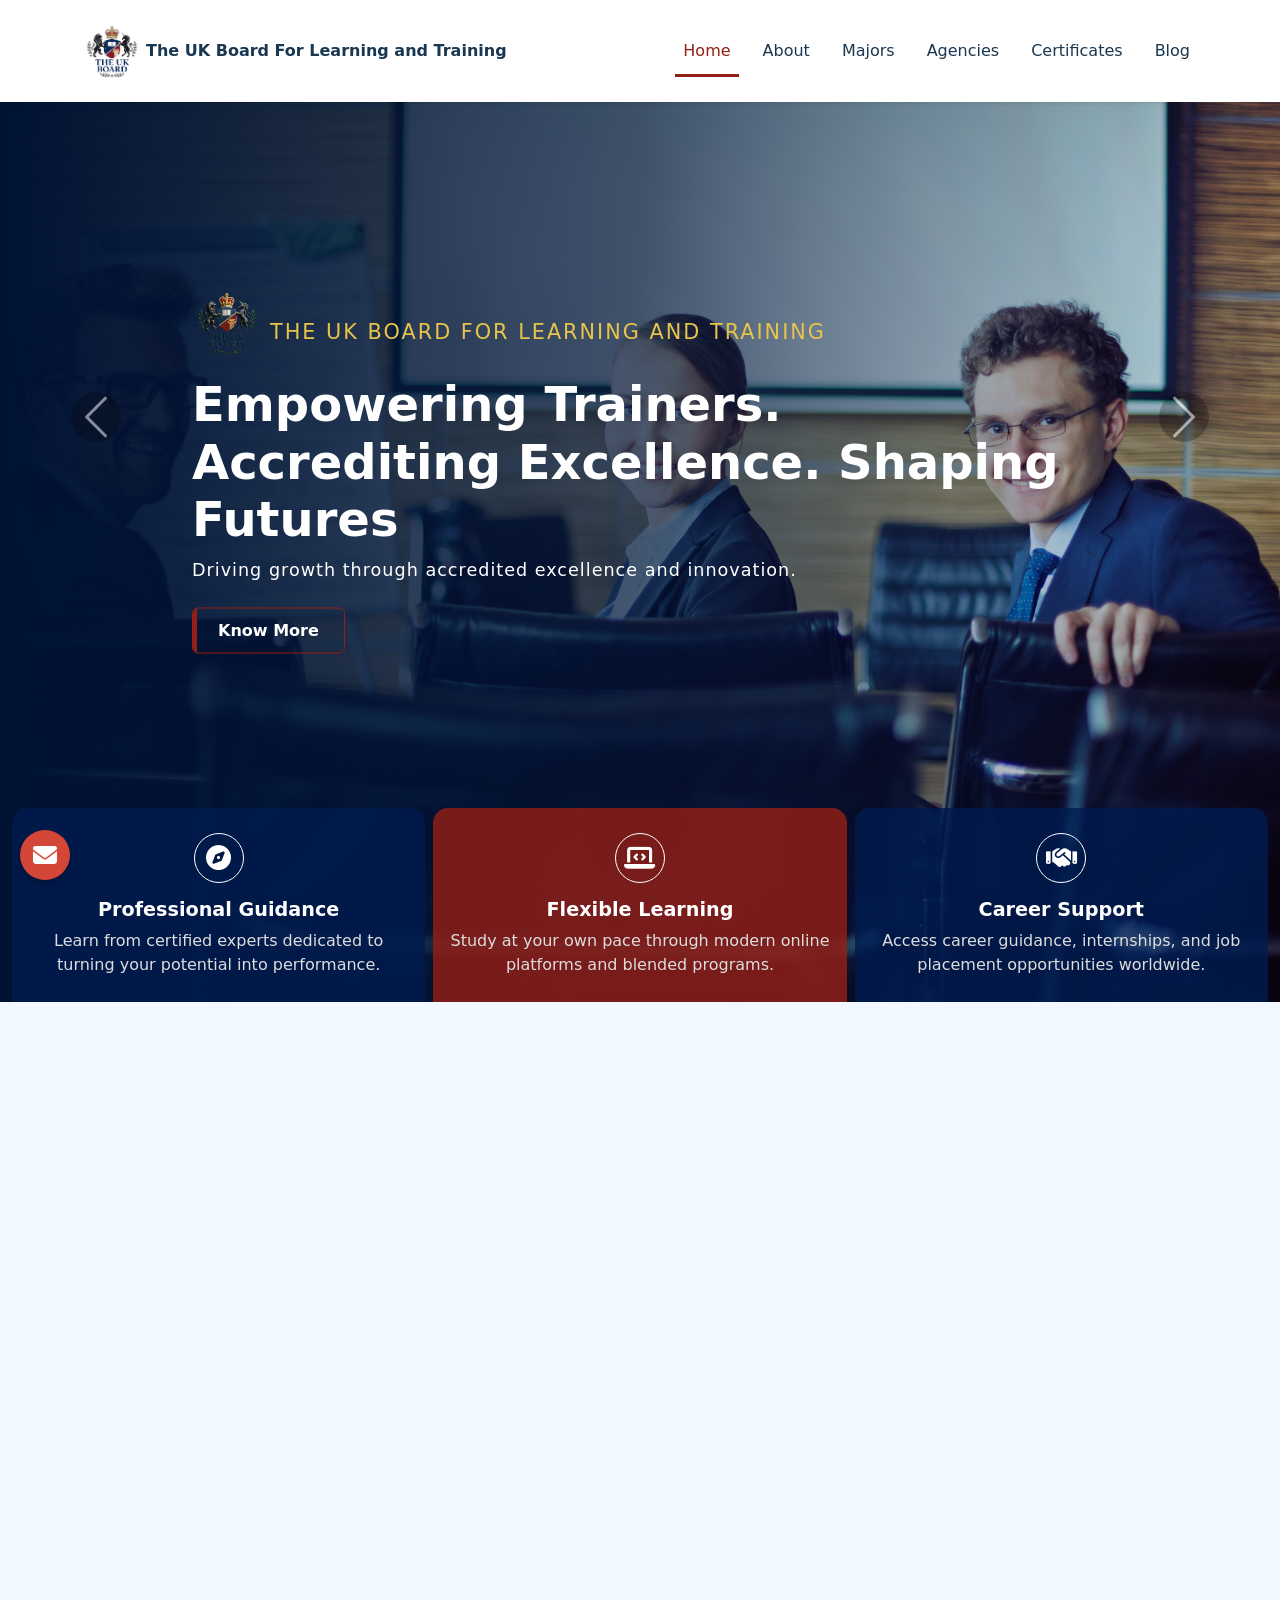
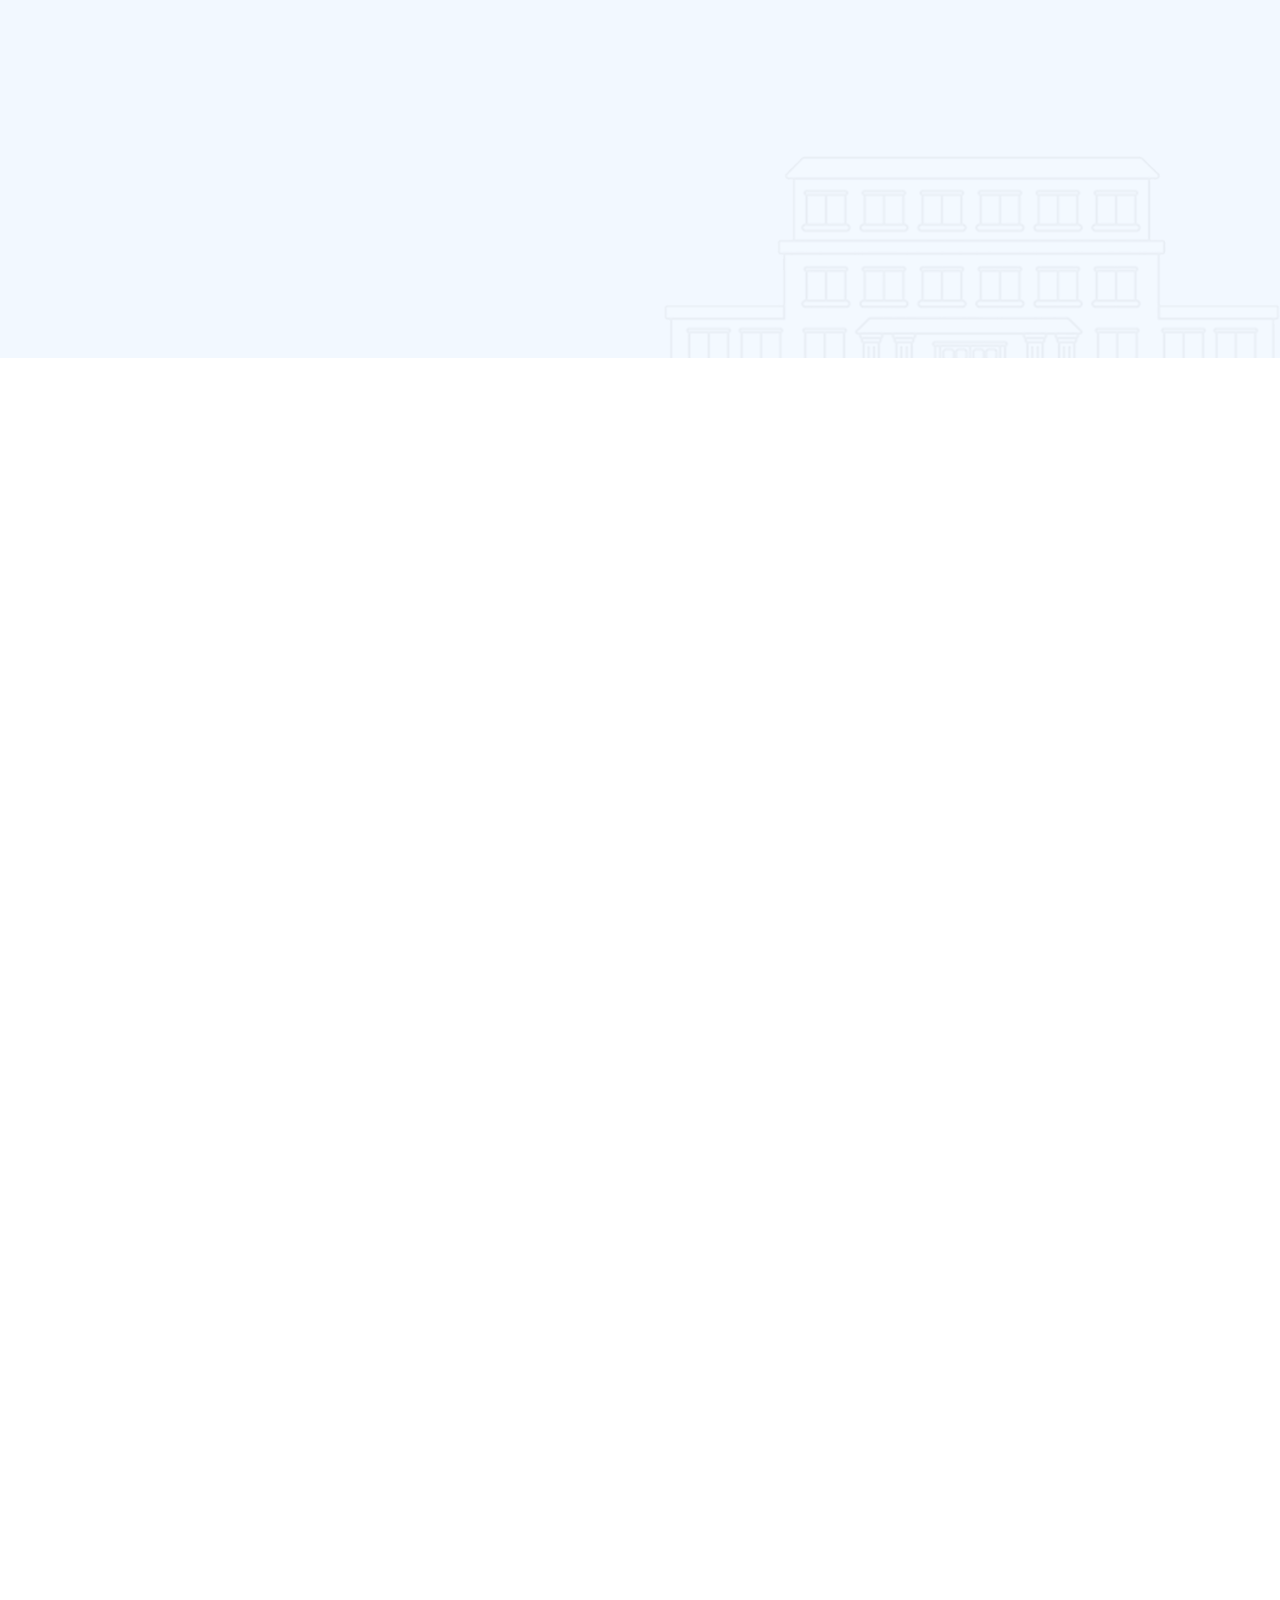
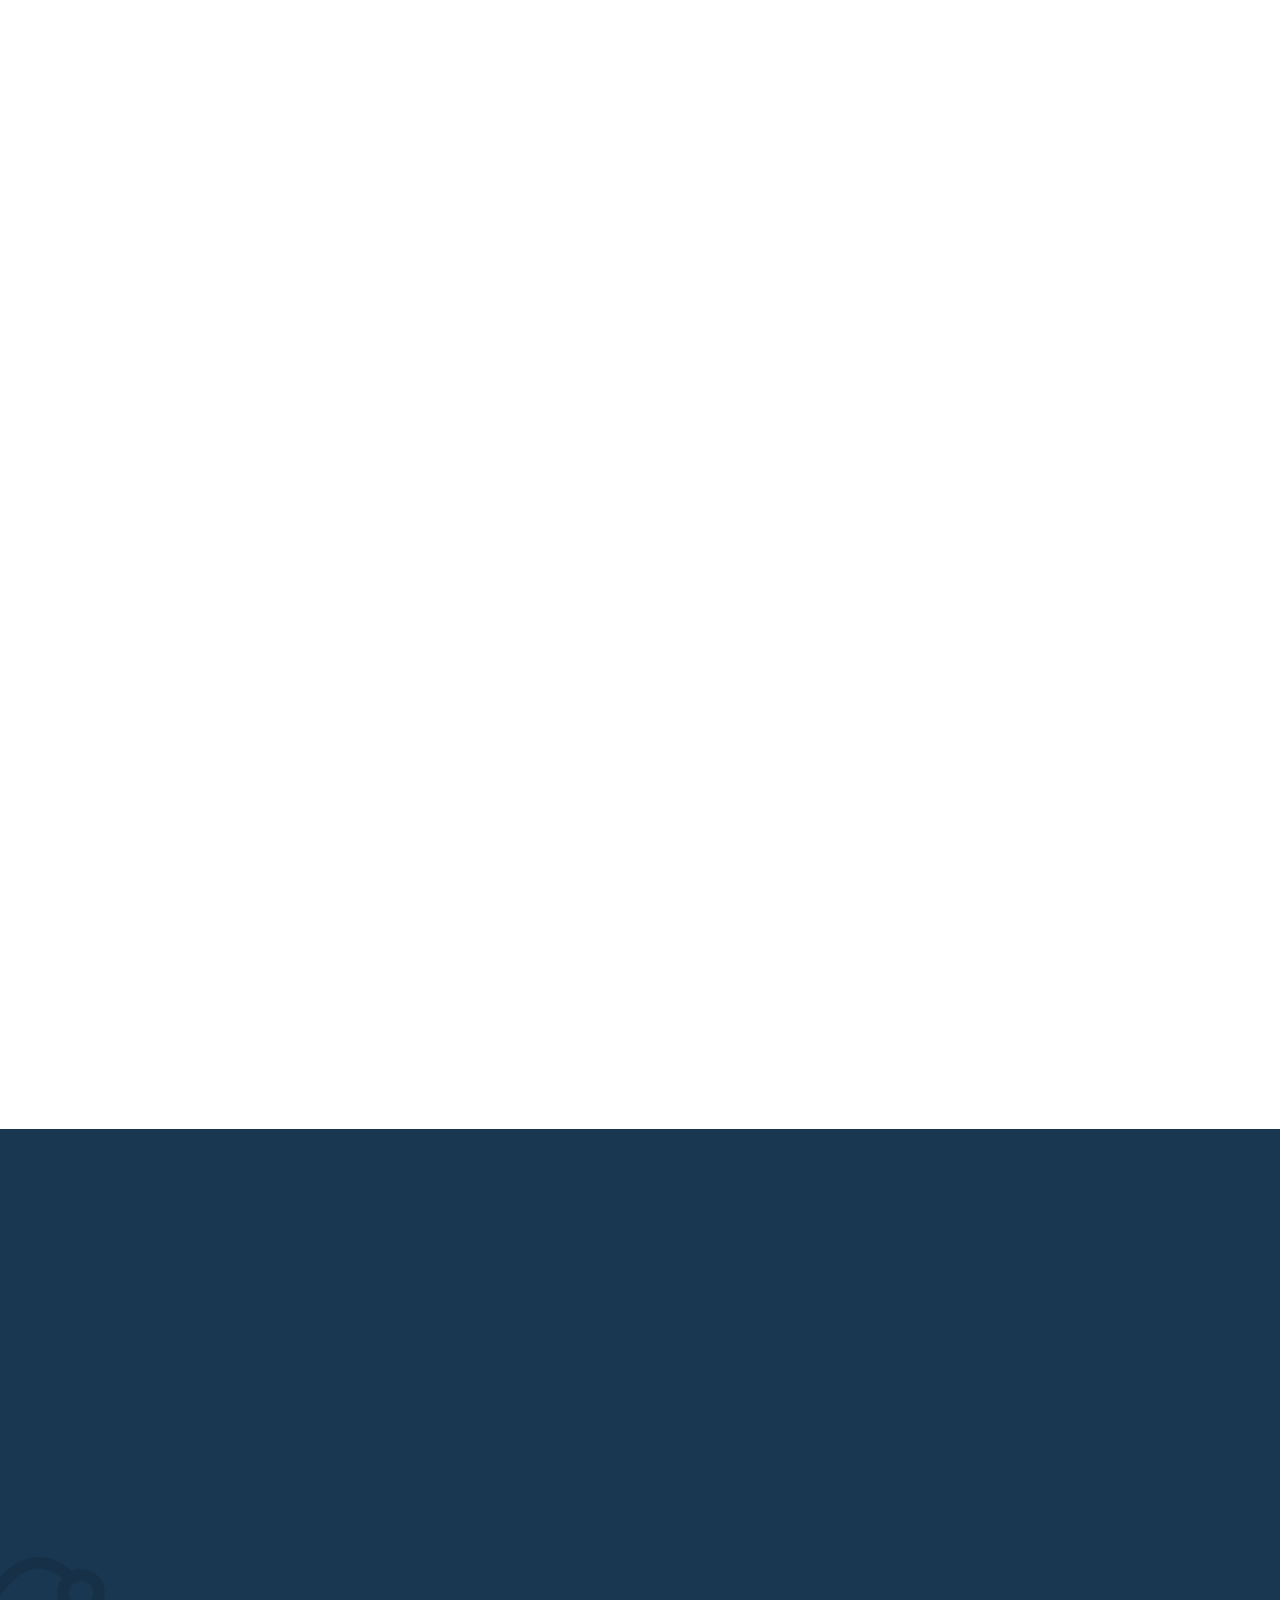
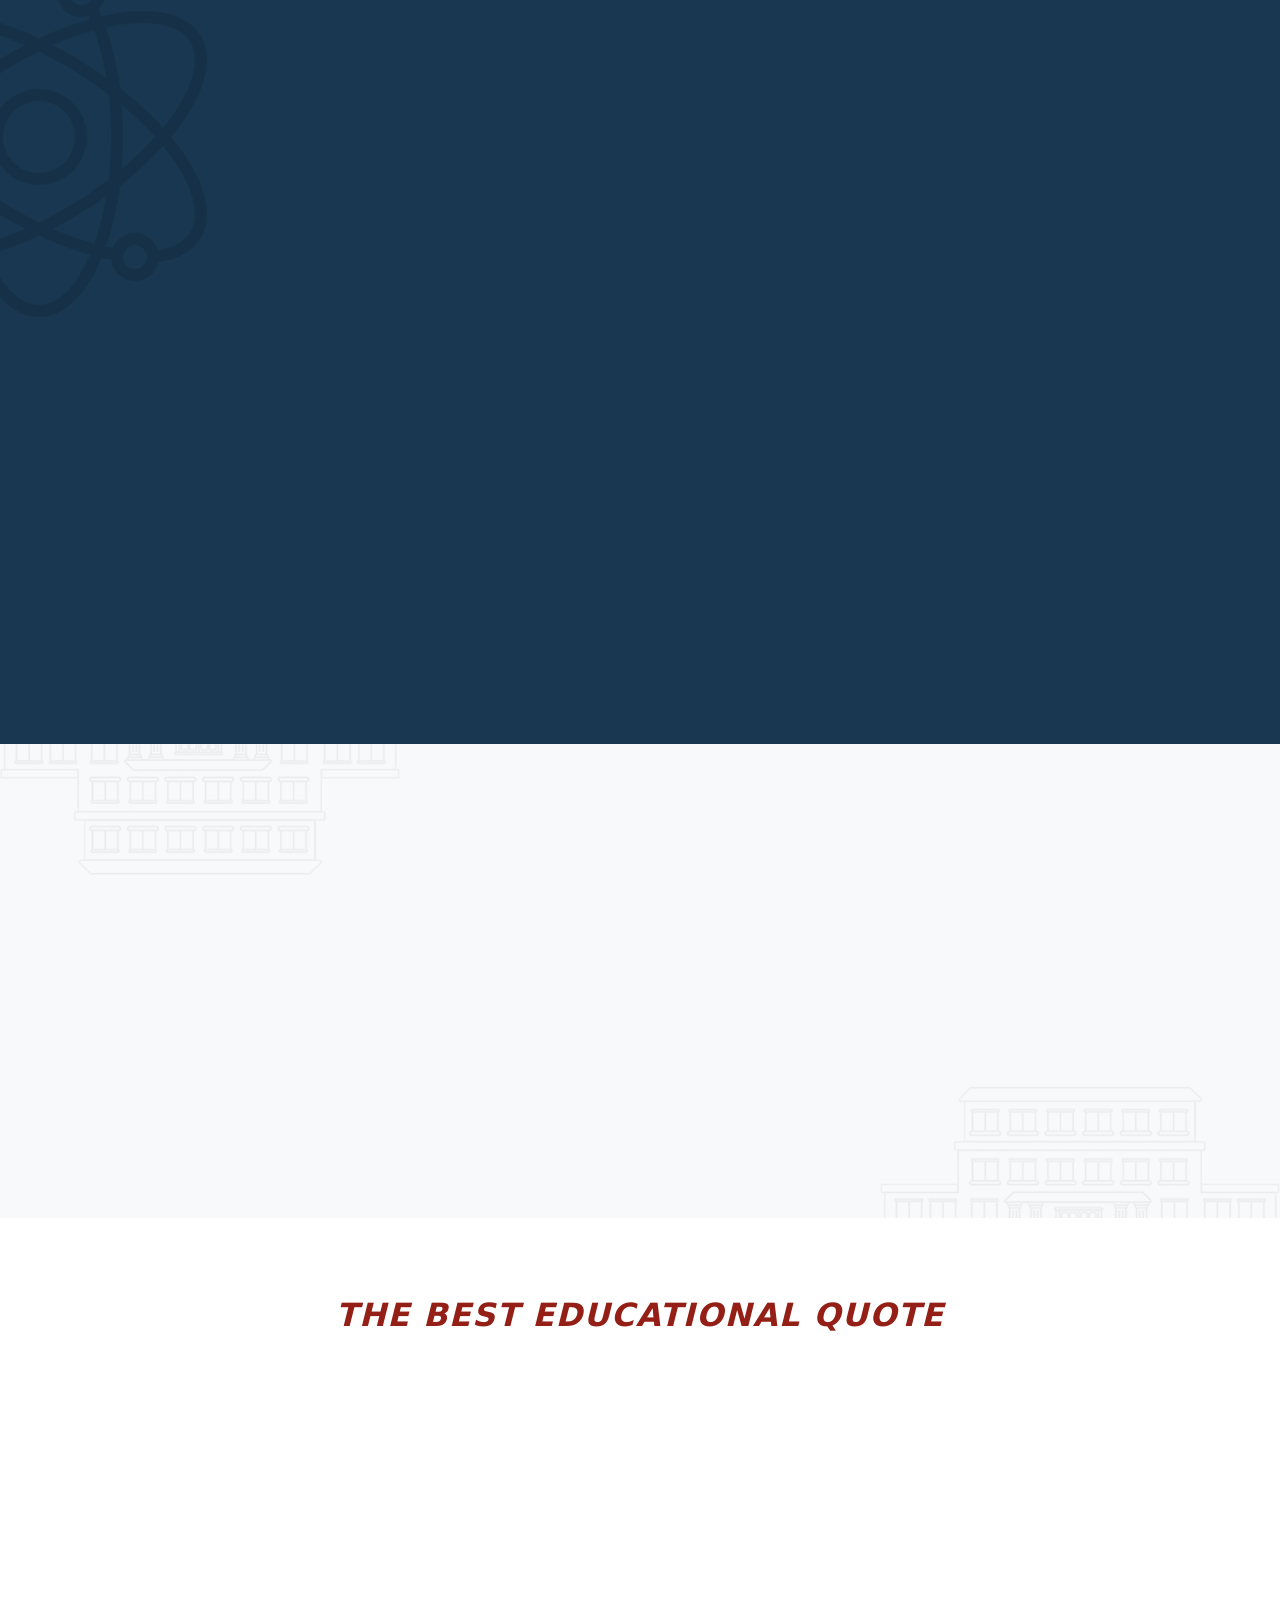
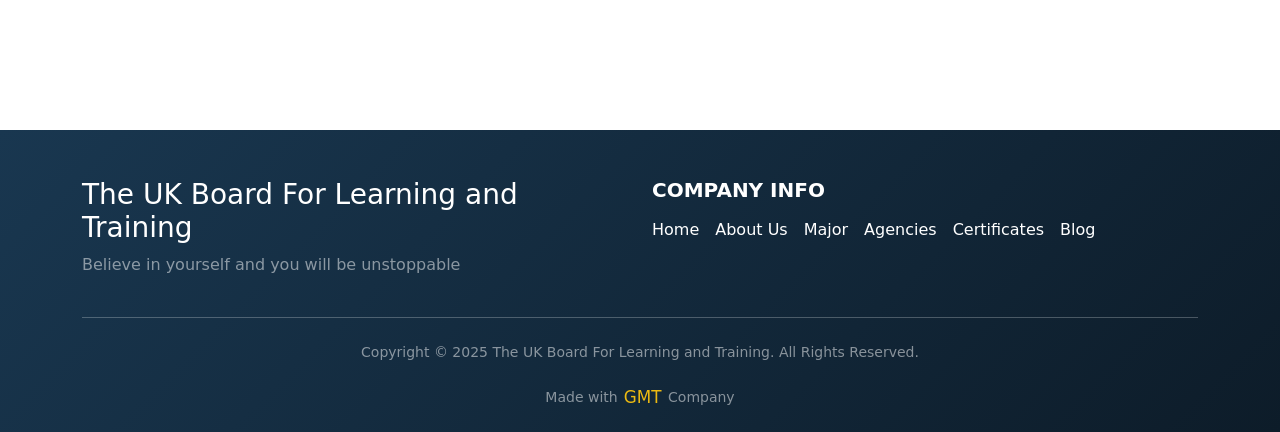
<file: index.html>
<!DOCTYPE html>
<html lang="en">

<head>
  <meta charset="UTF-8">
  <meta name="viewport" content="width=device-width, initial-scale=1.0">
  <meta name="description"
    content="The UK Board For Learning and Training - Empowering students with knowledge, confidence, and excellence.">
  <meta name="keywords" content="The UK Board For Learning and Training, education, learning, university, courses">
  <meta name="author" content="The UK Board For Learning and Training">
  <link rel="stylesheet" href="css/all.min.css">
  <link rel="stylesheet" href="css/bootstrap.min.css">
  <link href="https://cdn.jsdelivr.net/npm/aos@2.3.4/dist/aos.css" rel="stylesheet">
  <link rel="stylesheet" href="css/main.css">
  <link rel="shortcut icon" href="images/logo.png" type="image/x-icon">
  <script type="application/ld+json">
  {
    "@context": "https://schema.org",
    "@type": "Organization",
    "name": "The UK Board For Learning and Training",
    "url": "https://yourdomain.com",
    "logo": "https://yourdomain.com/images/logo.png"
  }
  </script>

  <title>The UK Board For Learning and Training</title>
</head>

<body data-bs-spy="scroll" data-bs-target="#navbarNav" data-bs-offset="100" tabindex="0">
  <nav class="navbar navbar-expand-lg bg-white sticky-top shadow-sm">
    <div class="container">
      <a class="navbar-brand d-flex align-items-center g-2" href="index.html"
        aria-label="The UK Board For Learning and Training logo">
        <img src="images/logo.png" alt="Logo" height="60">
        <span>The UK Board For Learning and Training</span>
      </a>
      <button class="navbar-toggler" data-bs-toggle="collapse" data-bs-target="#navbarNav"
        aria-label="Toggle navigation" aria-expanded="false">
        <i class="fas fa-bars" aria-hidden="true"></i>
      </button>
      <div class="collapse navbar-collapse justify-content-end" id="navbarNav">
        <ul class="navbar-nav ms-auto d-flex gap-3">
          <li class="nav-item"><a class="nav-link active" href="#home"
              aria-label="The UK Board For Learning and Training home">Home</a></li>
          <li class="nav-item"><a class="nav-link" href="#about"
              aria-label="The UK Board For Learning and Training about">About</a></li>
          <li class="nav-item"><a class="nav-link" href="#majors"
              aria-label="The UK Board For Learning and Training services">Majors</a>
          </li>
          <li class="nav-item"><a class="nav-link" href="agencies.html"
              aria-label="The UK Board For Learning and Training agencies">Agencies</a></li>
          <li class="nav-item"><a class="nav-link" href="certificates.html"
              aria-label="The UK Board For Learning and Training certificates">Certificates</a></li>
          <li class="nav-item"><a aria-label="Blog" href="blog.html" class="nav-link">Blog</a></li>

        </ul>
      </div>
    </div>
  </nav>
  <header id="home">

    <div id="heroCarousel" class="carousel slide" data-bs-ride="carousel">
      <div class="carousel-inner">
        <!-- SLIDE 1 -->
        <div class="carousel-item active" style="background-image: url('images/slider-2.jpg');">
          <div class="carousel-caption text-white">
            <div class="d-flex align-items-center gap-2 mb-3">
              <img src="images/header-logo.png" alt="Logo" height="70">
              <span class="carousel-span mt-3">The UK Board For Learning and Training</span>
            </div>
            <h1>Empowering Trainers. Accrediting Excellence. Shaping Futures</h1>
            <p> Driving growth through accredited excellence and innovation.</p>
            <a href="#majors" aria-label="Know more services" class="btn">Know More</a>
          </div>

          <!-- INFO BOXES -->
          <div class=" info-boxes container-fluid text-white">
            <div class="row g-2">
              <div class="col-6 col-md-4">
                <div class="info-box box1">
                  <div class="overlay">
                    <div class="icon">
                      <i class="fas fa-compass" aria-hidden="true"></i>
                    </div>
                    <div>
                      <h2 class="h5">Professional Guidance</h2>
                      <p>Learn from certified experts dedicated to turning your potential into performance.</p>
                    </div>
                  </div>
                </div>
              </div>

              <div class="col-6 col-md-4">
                <div class="info-box box2">
                  <div class="overlay">
                    <div class="icon">
                      <i class="fas fa-laptop-code" aria-hidden="true"></i>
                    </div>
                    <div>
                      <h2 class="h5">Flexible Learning</h2>
                      <p>Study at your own pace through modern online platforms and blended programs.</p>
                    </div>
                  </div>
                </div>
              </div>

              <div class="col-6 col-md-4">
                <div class="info-box box3">
                  <div class="overlay">
                    <div class="icon">
                      <i class="fas fa-handshake" aria-hidden="true"></i>
                    </div>
                    <div>
                      <h2 class="h5">Career Support</h2>
                      <p>Access career guidance, internships, and job placement opportunities worldwide.</p>
                    </div>
                  </div>
                </div>
              </div>
            </div>

          </div>
        </div>
        <div class="carousel-item" style="background-image: url('images/slider-1.jpg');">
          <div class="carousel-caption text-white">
            <div class="d-flex align-items-center gap-2 mb-3">
              <img src="images/header-logo.png" alt="Logo" height="70">
              <span class="carousel-span mt-3">The UK Board For Learning and Training</span>
            </div>
            <h1>Where Learning Meets Global Recognition.</h1>
            <p>Bridging knowledge and global credibility for every learner.</p>
            <a href="#majors" aria-label="Know more services" class="btn">Know More</a>
          </div>

          <div class=" info-boxes container-fluid text-white">
            <div class="row g-2">
              <div class="col-6 col-md-4">
                <div class="info-box box1">
                  <div class="overlay">
                    <div class="icon">
                      <i class="fas fa-compass" aria-hidden="true"></i>
                    </div>
                    <div>
                      <h2 class="h5">Professional Guidance</h2>
                      <p>Learn from certified experts dedicated to turning your potential into performance.</p>
                    </div>
                  </div>
                </div>
              </div>

              <div class="col-6 col-md-4">
                <div class="info-box box2">
                  <div class="overlay">
                    <div class="icon">
                      <i class="fas fa-laptop-code" aria-hidden="true"></i>
                    </div>
                    <div>
                      <h2 class="h5">Flexible Learning</h2>
                      <p>Study at your own pace through modern online platforms and blended programs.</p>
                    </div>
                  </div>
                </div>
              </div>

              <div class="col-6 col-md-4">
                <div class="info-box box3">
                  <div class="overlay">
                    <div class="icon">
                      <i class="fas fa-handshake" aria-hidden="true"></i>
                    </div>
                    <div>
                      <h2 class="h5">Career Support</h2>
                      <p>Access career guidance, internships, and job placement opportunities worldwide.</p>
                    </div>
                  </div>
                </div>
              </div>
            </div>

          </div>
        </div>
        <div class="carousel-item" style="background-image: url('images/slider-3.jpg');">
          <div class="carousel-caption text-white">
            <div class="d-flex align-items-center gap-2 mb-3">
              <img src="images/header-logo.png" alt="Logo" height="70">
              <span class="carousel-span mt-3">The UK Board For Learning and Training</span>
            </div>
            <h1>Your Gateway to Certified Growth and Professional Credibility.</h1>
            <p> Gain the credentials that elevate your career and validate your expertise.</p>
            <a href="#majors" aria-label="Know more services" class="btn">Know More</a>

          </div>

          <div class=" info-boxes container-fluid text-white">
            <div class="row g-2">
              <div class="col-6 col-md-4">
                <div class="info-box box1">
                  <div class="overlay">
                    <div class="icon">
                      <i class="fas fa-compass" aria-hidden="true"></i>
                    </div>
                    <div>
                      <h2 class="h5">Professional Guidance</h2>
                      <p>Learn from certified experts dedicated to turning your potential into performance.</p>
                    </div>
                  </div>
                </div>
              </div>

              <div class="col-6 col-md-4">
                <div class="info-box box2">
                  <div class="overlay">
                    <div class="icon">
                      <i class="fas fa-laptop-code" aria-hidden="true"></i>
                    </div>
                    <div>
                      <h2 class="h5">Flexible Learning</h2>
                      <p>Study at your own pace through modern online platforms and blended programs.</p>
                    </div>
                  </div>
                </div>
              </div>

              <div class="col-6 col-md-4">
                <div class="info-box box3">
                  <div class="overlay">
                    <div class="icon">
                      <i class="fas fa-handshake" aria-hidden="true"></i>
                    </div>
                    <div>
                      <h2 class="h5">Career Support</h2>
                      <p>Access career guidance, internships, and job placement opportunities worldwide.</p>
                    </div>
                  </div>
                </div>
              </div>
            </div>

          </div>
        </div>
      </div>
      <button class="carousel-control-prev" type="button" data-bs-target="#heroCarousel" data-bs-slide="prev"
        aria-label="slider prev button" aria-expanded="false">
        <span class="carousel-control-prev-icon"></span>
      </button>
      <button class="carousel-control-next" type="button" data-bs-target="#heroCarousel" data-bs-slide="next"
        aria-label="slider next button" aria-expanded="false">
        <span class="carousel-control-next-icon"></span>
      </button>
    </div>


  </header>

  <main>

    <section class="about-section" id="about">
      <div class="container">
        <div class="row g-4 align-items-center">
          <div class="col-lg-5 mb-4 position-relative" data-aos="fade-up" data-aos-delay="100">
            <div class="row g-3">
              <div class="col-6">
                <div class="img-1">
                  <img src="images/about-1.jpg" class="img-fluid rounded-4 h-100 w-100 object-fit-cover" alt="Campus 1">
                </div>
              </div>
              <div class="col-6">
                <div class="row g-4 justify-content-center align-items-center">
                  <div class="col-12">
                    <div class="experience-badge mx-auto text-white text-center rounded-4 p-3 shadow">
                      <h2 class="mb-0 fw-bold">5+</h2>
                      <p class="mb-0">Years of Experience</p>
                    </div>
                  </div>
                  <div class="col-12">
                    <div class="img-2">
                      <img src="images/about-3.jpg" class="img-fluid rounded-4 h-100 object-fit-cover w-100"
                        alt="Campus 2">
                    </div>
                  </div>
                </div>
              </div>
            </div>
          </div>

          <div class="col-lg-7" data-aos="fade-up" data-aos-delay="100">
            <div class="content">
              <small class="">
                <i class="fas fa-landmark me-2"></i> About The The UK Board for Learning and Training
              </small>
              <h2 class=""> Few About Us</h2>
              <p class="text-muted mb-4 ">
                The The UK Board for Learning and Training is a UK-registered educational authority dedicated to
                accrediting
                learning hours, certifying trainers, and promoting excellence across a wide spectrum of professional and
                human development fields. We operate with a commitment to international standards, institutional
                integrity, and practical impact.
              </p>

              <p class="text-muted mb-2">
                Our accreditation framework supports training programs and professionals in the following disciplines:
              </p>
              <div class="row g-4 mt-3">
                <div class="col-md-6">
                  <div class="d-flex gap-2 align-items-center">
                    <div
                      class="circle  text-white rounded-circle d-inline-flex justify-content-center align-items-center mb-2">
                      01
                    </div>
                    <div>
                      <h5 class="fw-bold">Mental Health and Psychological Wellbeing</h5>

                    </div>
                  </div>
                </div>
                <div class="col-md-6">
                  <div class="d-flex gap-2 align-items-center ">
                    <div
                      class="circle  text-white rounded-circle d-inline-flex justify-content-center align-items-center mb-2">
                      02
                    </div>
                    <div>
                      <h5 class="fw-bold">Family Counseling and Relationship Guidance</h5>
                    </div>
                  </div>
                </div>
                <div class="col-md-6">
                  <div class="d-flex gap-2 align-items-center ">
                    <div
                      class="circle  text-white rounded-circle d-inline-flex justify-content-center align-items-center mb-2">
                      03
                    </div>
                    <div>
                      <h5 class="fw-bold">Clinical Nutrition and Therapeutic Dietetics</h5>
                    </div>
                  </div>
                </div>
                <div class="col-md-6">
                  <div class="d-flex gap-2 align-items-center ">
                    <div
                      class="circle  text-white rounded-circle d-inline-flex justify-content-center align-items-center mb-2">
                      04
                    </div>
                    <div>
                      <h5 class="fw-bold">Special Education and Inclusive Teaching</h5>
                    </div>
                  </div>
                </div>
                <div class="col-md-6">
                  <div class="d-flex gap-2 align-items-center ">
                    <div
                      class="circle  text-white rounded-circle d-inline-flex justify-content-center align-items-center mb-2">
                      05
                    </div>
                    <div>
                      <h5 class="fw-bold">Business Administration and Entrepreneurial Skills</h5>
                    </div>
                  </div>
                </div>
                <div class="col-md-6">
                  <div class="d-flex gap-2 align-items-center ">
                    <div
                      class="circle  text-white rounded-circle d-inline-flex justify-content-center align-items-center mb-2">
                      06
                    </div>
                    <div>
                      <h5 class="fw-bold">Non-Surgical Beauty and Wellness Practices</h5>
                    </div>
                  </div>
                </div>
                <div class="col-md-6">
                  <div class="d-flex gap-2 align-items-center ">
                    <div
                      class="circle  text-white rounded-circle d-inline-flex justify-content-center align-items-center mb-2">
                      07
                    </div>
                    <div>
                      <h5 class="fw-bold">Human Development and Soft Skills Training</h5>
                    </div>
                  </div>
                </div>
                <div class="col-md-6">
                  <div class="d-flex gap-2 align-items-center ">
                    <div
                      class="circle  text-white rounded-circle d-inline-flex justify-content-center align-items-center mb-2">
                      08
                    </div>
                    <div>
                      <h5 class="fw-bold">Media and Communication Studies</h5>
                    </div>
                  </div>
                </div>
                <div class="col-md-6">
                  <div class="d-flex gap-2 align-items-center">
                    <div
                      class="circle  text-white rounded-circle d-inline-flex justify-content-center align-items-center mb-2">
                      09
                    </div>
                    <div>
                      <h5 class="fw-bold">Curriculum Design and Teaching Methodologies</h5>
                    </div>
                  </div>
                </div>
              </div>
              <a href="#majors" class="btn btn-services mt-4">
                Explore Majors <i class="fas fa-arrow-right ms-2"></i>
              </a>
            </div>
          </div>
        </div>
      </div>
    </section>


    <section class="services section-padding" id="majors">
      <div class="container">
        <h2 class="text-center mb-2 title fst-italic" data-aos="fade-up" data-aos-delay="100">Our Majors</h2>
        <p class="text-center mb-5" data-aos="fade-up" data-aos-delay="100"> Discover programs that inspire creativity,
          innovation, and professional growth
          across multiple fields.</p>
        <div class="row g-4">
          <div class="col-xl-4 col-md-6" data-aos="fade-up" data-aos-delay="100">
            <div class="card service-card h-100  shadow-sm">
              <div class="service-img position-relative">
                <div class="img">
                  <img src="images/major-1.jpg" class="card-img-top" alt="Faucet & Leak Repairs">
                </div>
                <div class="service-icon position-absolute top-100 start-50 translate-middle">
                  <div class="icon-circle">
                    <i class="fas fa-brain" aria-hidden="true"></i>
                  </div>
                </div>
              </div>
              <div class="card-body text-center mt-4">
                <h3>Mental Health</h3>
              </div>
            </div>
          </div>
          <div class="col-xl-4 col-md-6" data-aos="fade-up" data-aos-delay="100">
            <div class="card service-card h-100  shadow-sm">
              <div class="service-img position-relative">
                <div class="img">
                  <img src="images/major-2.jpg" class="w-100 img-fluid" alt="services 2">
                </div>
                <div class="service-icon position-absolute top-100 start-50 translate-middle">
                  <div class="icon-circle">
                    <i class="fas fa-leaf" aria-hidden="true"></i>
                  </div>
                </div>
              </div>
              <div class="card-body text-center mt-4">
                <h3>Clinical Nutrition</h3>
              </div>
            </div>
          </div>
          <div class="col-xl-4 col-md-6" data-aos="fade-up" data-aos-delay="100">
            <div class="card service-card h-100 shadow-sm">
              <div class="service-img position-relative">
                <div class="img">
                  <img src="images/major-3.jpg" class="w-100 img-fluid" alt="services 2">
                </div>
                <div class="service-icon position-absolute top-100 start-50 translate-middle">
                  <div class="icon-circle">
                    <i class="fas fa-book-open" aria-hidden="true"></i>
                  </div>
                </div>
              </div>
              <div class="card-body text-center mt-4">
                <h3>Special Education</h3>
              </div>
            </div>
          </div>
          <div class="col-xl-4 col-md-6" data-aos="fade-up" data-aos-delay="100">
            <div class="card service-card h-100 shadow-sm">
              <div class="service-img position-relative">
                <div class="img">
                  <img src="images/major-4.jpg" class="w-100 img-fluid" alt="services 2">
                </div>
                <div class="service-icon position-absolute top-100 start-50 translate-middle">
                  <div class="icon-circle">
                    <i class="fas fa-seedling" aria-hidden="true"></i>
                  </div>
                </div>
              </div>
              <div class="card-body text-center mt-4">
                <h3>Life Coaching</h3>
              </div>
            </div>
          </div>
          <div class="col-xl-4 col-md-6" data-aos="fade-up" data-aos-delay="100">
            <div class="card service-card h-100  shadow-sm">
              <div class="service-img position-relative">
                <div class="img">
                  <img src="images/major-5.jpg" class="w-100 img-fluid" alt="services 2">
                </div>
                <div class="service-icon position-absolute top-100 start-50 translate-middle">
                  <div class="icon-circle">
                    <i class="fas fa-users" aria-hidden="true"></i>
                  </div>
                </div>
              </div>
              <div class="card-body text-center mt-4">
                <h3>Family Counseling</h3>
              </div>
            </div>
          </div>
          <div class="col-xl-4 col-md-6" data-aos="fade-up" data-aos-delay="100">
            <div class="card service-card h-100  shadow-sm">
              <div class="service-img position-relative">
                <div class="img">
                  <img src="images/major-6.jpg" class="w-100 img-fluid" alt="services 2">
                </div>
                <div class="service-icon position-absolute top-100 start-50 translate-middle">
                  <div class="icon-circle">
                    <i class="fas fa-syringe" aria-hidden="true"></i>
                  </div>
                </div>
              </div>
              <div class="card-body text-center mt-4">
                <h3>Non-Surgical Cosmetic Practices</h3>
              </div>
            </div>
          </div>
          <div class="col-xl-4 col-md-6" data-aos="fade-up" data-aos-delay="100">
            <div class="card service-card h-100  shadow-sm">
              <div class="service-img position-relative">
                <div class="img">
                  <img src="images/major-7.jpg" class="w-100 img-fluid" alt="services 2">
                </div>
                <div class="service-icon position-absolute top-100 start-50 translate-middle">
                  <div class="icon-circle">
                    <i class="fas fa-briefcase" aria-hidden="true"></i>
                  </div>
                </div>
              </div>
              <div class="card-body text-center mt-4">
                <h3>Business Administration</h3>
              </div>
            </div>
          </div>
          <div class="col-xl-4 col-md-6" data-aos="fade-up" data-aos-delay="100">
            <div class="card service-card h-100  shadow-sm">
              <div class="service-img position-relative">
                <div class="img">
                  <img src="images/major-8.jpg" class="w-100 img-fluid" alt="services 2">
                </div>
                <div class="service-icon position-absolute top-100 start-50 translate-middle">
                  <div class="icon-circle">
                    <i class="fas fa-coins" aria-hidden="true"></i>
                  </div>
                </div>
              </div>
              <div class="card-body text-center mt-4">
                <h3>Financial Manager</h3>
              </div>
            </div>
          </div>
          <div class="col-xl-4 col-md-6" data-aos="fade-up" data-aos-delay="100">
            <div class="card service-card h-100  shadow-sm">
              <div class="service-img position-relative">
                <div class="img">
                  <img src="images/major-9.jpg" class="w-100 img-fluid" alt="services 2">
                </div>
                <div class="service-icon position-absolute top-100 start-50 translate-middle">
                  <div class="icon-circle">
                    <i class="fas fa-chalkboard-teacher" aria-hidden="true"></i>
                  </div>
                </div>
              </div>
              <div class="card-body text-center mt-4">
                <h3>Curricula and Teaching Methods</h3>
              </div>
            </div>
          </div>
          <div class="col-xl-4 col-md-6" data-aos="fade-up" data-aos-delay="100">
            <div class="card service-card h-100  shadow-sm">
              <div class="service-img position-relative">
                <div class="img">
                  <img src="images/major-10.png" class="w-100 img-fluid" alt="services 2">
                </div>
                <div class="service-icon position-absolute top-100 start-50 translate-middle">
                  <div class="icon-circle">
                    <i class="fas fa-lightbulb" aria-hidden="true"></i>
                  </div>
                </div>
              </div>
              <div class="card-body text-center mt-4">
                <h3>Human Development</h3>
              </div>
            </div>
          </div>
        </div>
      </div>
    </section>


    <section class="features">
      <div class="container-fluid">
        <div class="row align-items-center">
          <div class="col-lg-6 text-white p-2 p-md-5 feature-left">
            <h2 class="fw-bold text-center mb-3 title text-white fst-italic" data-aos="fade-up" data-aos-delay="100">
              Reasons To Choose Us</h2>
            <p class="text-white mb-5 text-center" data-aos="fade-up" data-aos-delay="100">
              Whether you're a training provider, a professional seeking recognition, or an institution aiming to
              elevate your educational offerings, The The UK Board for Learning and Training is your trusted partner in
              quality assurance and global credibility.
            </p>
            <div class="mt-5">
              <div class="d-flex align-items-center my-5" data-aos="fade-up" data-aos-delay="100">
                <div class="icon-box me-3">
                  <i class="fas fa-certificate"></i>
                </div>
                <div>
                  <h3 class="fw-bold  mb-2">Certified & Verified Training</h3>
                  <p class="text-light small mb-0">
                    Verified certification of training hours and trainer credentials
                  </p>
                </div>
              </div>
              <div class="d-flex align-items-center mb-5" data-aos="fade-up" data-aos-delay="100">
                <div class="icon-box me-3">
                  <i class="fas fa-globe"></i>
                </div>
                <div>
                  <h3 class="fw-bold  mb-2">Globally Aligned Bilingual Documents</h3>
                  <p class="text-light small mb-0">
                    Bilingual documentation aligned with global academic and professional standards
                  </p>
                </div>
              </div>

              <div class="d-flex align-items-center  mb-5" data-aos="fade-up" data-aos-delay="100">
                <div class="icon-box me-3">
                  <i class="fas fa-shield-alt"></i>
                </div>
                <div>
                  <h3 class="fw-bold  mb-2">Secure & Verified Certificates</h3>
                  <p class="text-light small mb-0">
                    Secure, elegant certificate design with anti-forgery features (QR codes, serial numbers, watermarks)
                  </p>
                </div>
              </div>
              <div class="d-flex align-items-center" data-aos="fade-up" data-aos-delay="100">
                <div class="icon-box me-3">
                  <i class="fas fa-handshake"></i>
                </div>
                <div>
                  <h3 class="fw-bold  mb-2">Partnering for Professional Growth</h3>
                  <p class="text-light small mb-0">
                    Institutional support for training centers, academies, and individual professionals
                  </p>
                </div>
              </div>
            </div>
          </div>

          <div class="col-lg-6 p-0" data-aos="fade-up" data-aos-delay="100">
            <div class="img">
              <img src="images/choose-us-img.png" class="img-fluid" alt="Features Image">
            </div>
          </div>

        </div>
      </div>
    </section>

    <section class="achievement-section section-padding">
      <div class="container">
        <div class="row text-center justify-content-center align-items-center">
          <div class="col-12" data-aos="fade-up" data-aos-delay="100">
            <p class="mb-3 badge">Achievements</p>
            <h2 class="mb-3 title fst-italic">The UK Board’s achievements</h2>
          </div>
        </div>
        <div class="row g-4 mt-4 justify-content-center text-center">
          <!-- Box 1 -->
          <div class="col-md-6 col-lg-3" data-aos="fade-up" data-aos-delay="100">
            <div class="counter-box float-box-second">
              <h3 class="counter" data-target="235">0</h3>
              <small>Staffs</small>
            </div>

          </div>

          <!-- Box 2 -->
          <div class="col-md-6 col-lg-3 " data-aos="fade-up" data-aos-delay="100">
            <div class="counter-box float-box-first">
              <h3 class="counter" data-target="14345">0</h3>
              <small>Students</small>
            </div>

          </div>
          <div class="col-md-6 col-lg-3" data-aos="fade-up" data-aos-delay="100">
            <div class="counter-box float-box-first">
              <h3 class="counter" data-target="577">0</h3>
              <small>Courses</small>
            </div>
          </div>
          <div class="col-md-6 col-lg-3" data-aos="fade-up" data-aos-delay="100">
            <div class="counter-box float-box-second">
              <h3 class="counter" data-target="2874">0</h3>
              <small>Projects</small>
            </div>
          </div>
        </div>
      </div>
      </div>
    </section>
    <section class="testimonial-alt section-padding">
      <div class="container text-center">
        <h2 class="fw-bold text-center mb-5 title fst-italic">The best educational quote</h2>
        <div class="row justify-content-center gy-4">
          <div class="col-md-6 col-lg-4" data-aos="fade-up" data-aos-delay="100">
            <div class="testimonial-card p-4 text-start h-100">
              <div class="quote-icon-alt mb-3"><i class="fa-solid fa-quote-left"></i></div>
              <p class="text-muted">“The only person who is educated is the one who has learned how to learn and
                change.”</p>
              <div class="d-flex align-items-center pt-3 mt-3 author-name">
                <div>
                  <strong>— Carl Rogers
                  </strong>
                </div>
              </div>
            </div>
          </div>
          <div class="col-md-6 col-lg-4" data-aos="fade-up" data-aos-delay="100">
            <div class="testimonial-card p-4 text-start h-100">
              <div class="quote-icon-alt mb-3"><i class="fa-solid fa-quote-left"></i></div>
              <p class="text-muted">“Success is not the key to happiness. Happiness is the key to success. If you love
                what you are doing, you will be successful.”</p>
              <div class="d-flex align-items-center pt-3 mt-3 author-name">
                <div>
                  <strong>— Albert Schweitzer</strong>
                </div>
              </div>
            </div>
          </div>
          <div class="col-md-6 col-lg-4" data-aos="fade-up" data-aos-delay="100">
            <div class="testimonial-card p-4 text-start h-100">
              <div class="quote-icon-alt mb-3"><i class="fa-solid fa-quote-left"></i></div>
              <p class="text-muted">“Education is what remains after one has forgotten what one has learned in school.”
              </p>
              <div class="d-flex align-items-center pt-3 mt-3 author-name">
                <div>
                  <strong>— Albert Einstein</strong>
                </div>
              </div>
            </div>
          </div>
        </div>
      </div>
    </section>
  </main>
  <footer class="bg-dark text-white pt-5 pb-4">
    <div class="container">
      <div class="row gy-4">
        <div class="col-md-6">
          <h2 class="h3">The UK Board For Learning and Training</h2>
          <p class="text-white-50">Believe in yourself and you will be unstoppable</p>
        </div>
        <div class="col-md-6">
          <h2 class="h5 fw-bold mb-3">COMPANY INFO</h2>
          <ul class="list-unstyled d-lg-flex flex-wrap gap-3">
            <li class="mb-3 mb-lg-0"><a href="#home" aria-label="home" class="text-decoration-none">Home</a></li>
            <li class="mb-3 mb-lg-0"><a href="#about" aria-label="about" class="text-decoration-none">About Us</a></li>
            <li class="mb-3 mb-lg-0"><a href="#majors" aria-label="services" class="text-decoration-none">Major</a>
            </li>
            <li class="mb-3 mb-lg-0"><a href="agencies.html" aria-label="agencies"
                class="text-decoration-none">Agencies</a></li>
            <li class="mb-3 mb-lg-0"><a href="certificates.html" aria-label="certificates"
                class="text-decoration-none">Certificates</a></li>
            <li class="mb-3 mb-lg-0"><a aria-label="Blog" href="blog.html" class="text-decoration-none">Blog</a></li>

          </ul>
        </div>

      </div>
      <hr class="my-4 border-light">
      <div class="text-center small text-white-50">
        Copyright © 2025 The UK Board For Learning and Training. All Rights Reserved.
      </div>
      <div class="text-center small text-white-50 mt-4">
        Made with <a aria-label="gwt facebook"
          href="https://www.facebook.com/profile.php?id=100090592885243&mibextid=ZbWKwL" class="gwt">GMT</a> Company
      </div>
    </div>
  </footer>
  <button id="backToTop" class="back-to-top" aria-label="العودة إلى الأعلى" aria-expanded="false">
    <i class="fas fa-arrow-up" aria-hidden="true"></i>
  </button>
  <div class="fixed-contact-buttons">
    <a href="https://mail.google.com/mail/?view=cm&fs=1&to=info@yourdomain.com" target="_blank" class="email-button"
      aria-label="Send Email">
      <i class="fas fa-envelope"></i>
    </a>
  </div>

  <script src="js/bootstrap.bundle.min.js"></script>
  <script src="https://cdn.jsdelivr.net/npm/aos@2.3.4/dist/aos.js"></script>
  <script src="js/main.js"></script>
</body>

</html>
</file>
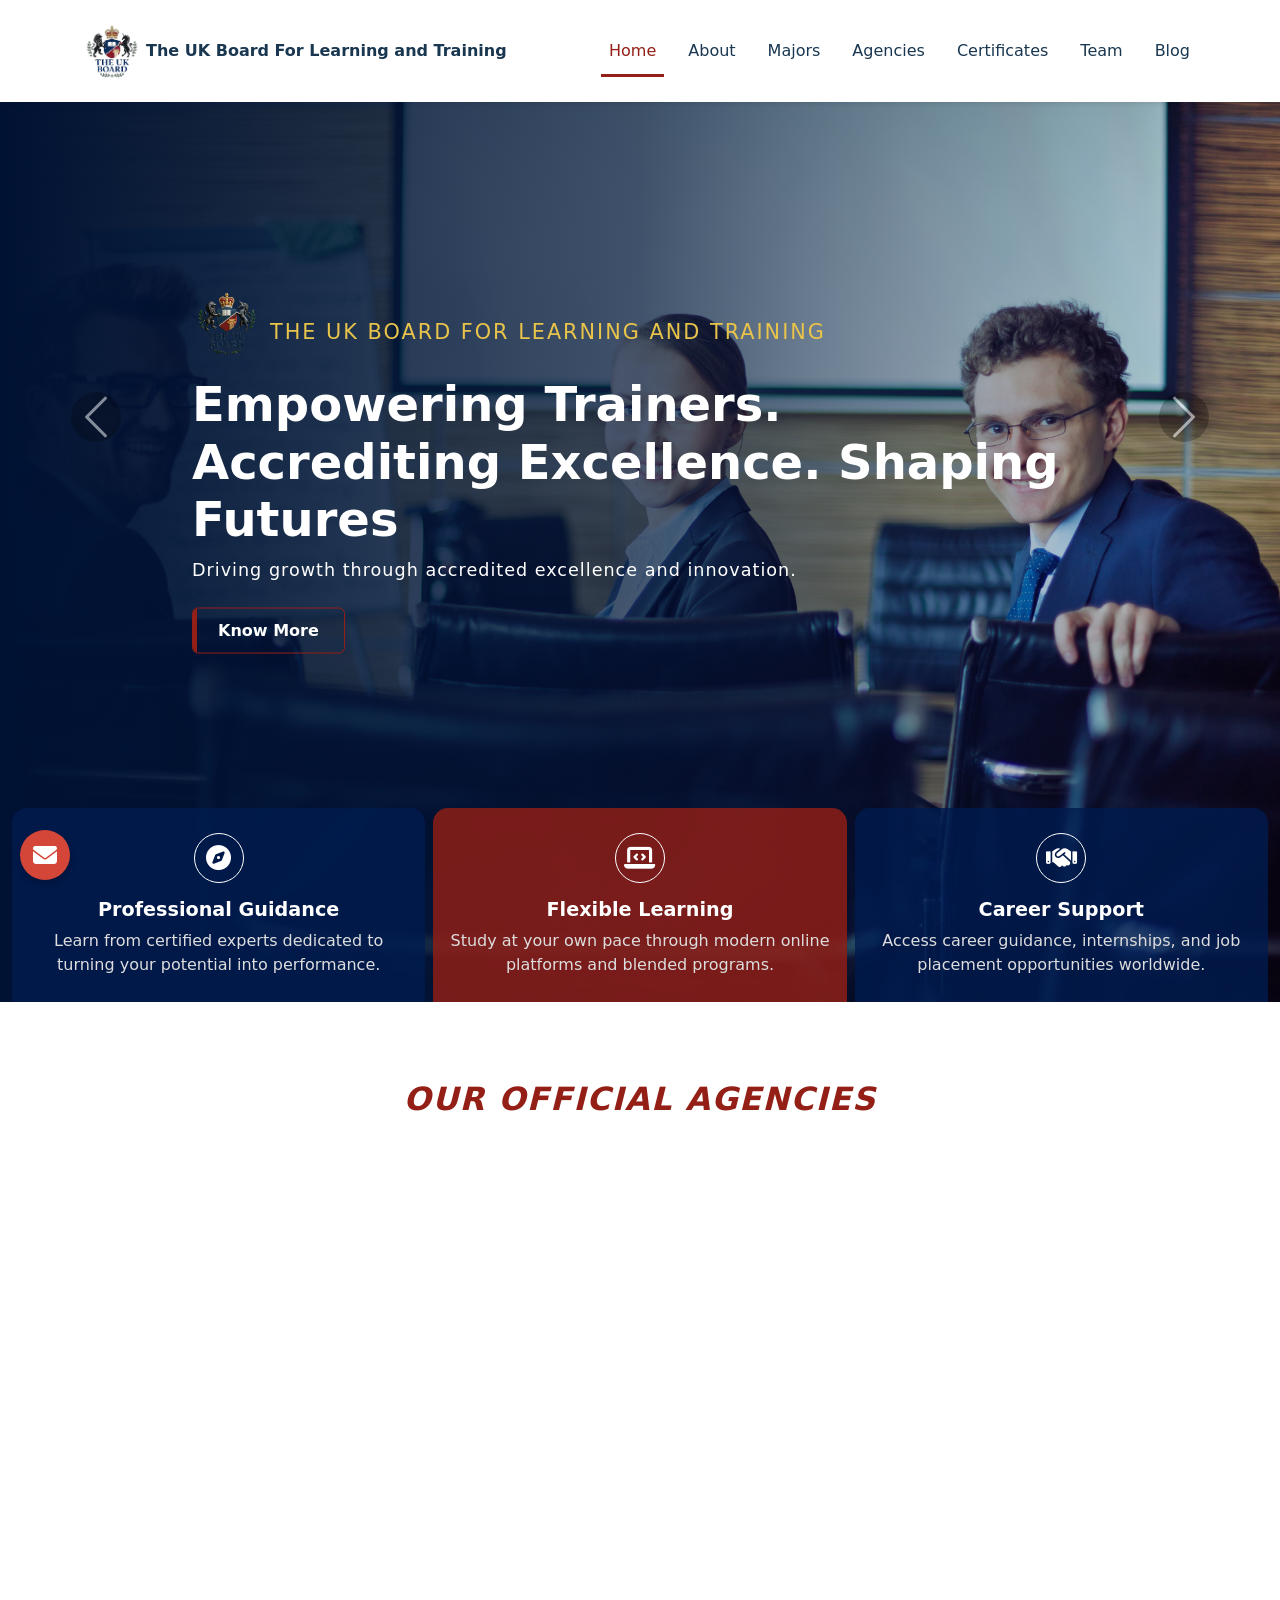
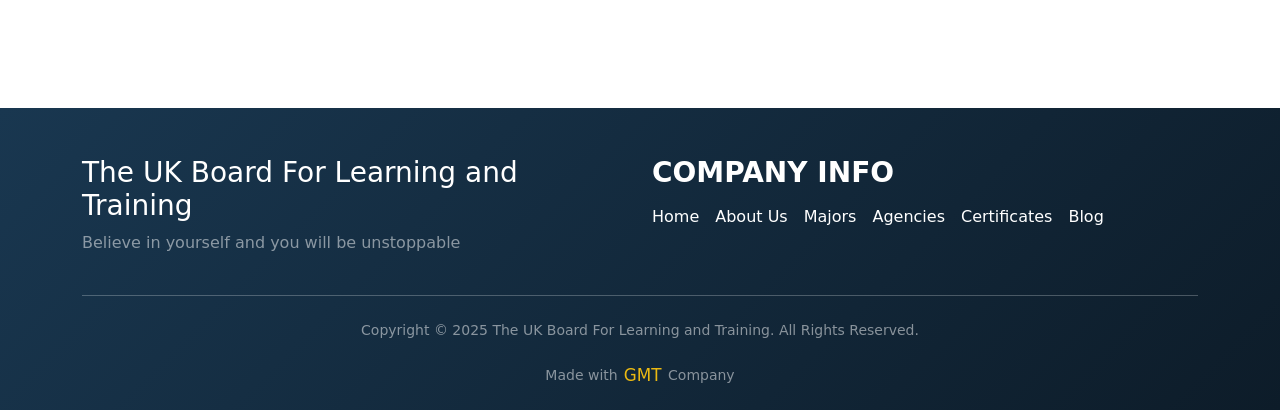
<file: agencies.html>
<!DOCTYPE html>
<html lang="en">

<head>
  <meta charset="UTF-8">
  <meta name="viewport" content="width=device-width, initial-scale=1.0">
  <meta name="description"
    content="The UK Board For Learning and Training  - Empowering students with knowledge, confidence, and excellence.">
  <meta name="keywords" content="The UK Board For Learning and Training , education, learning, university, courses">
  <meta name="author" content="The UK Board For Learning and Training ">
  <link rel="stylesheet" href="css/all.min.css">
  <link rel="stylesheet" href="css/bootstrap.min.css">
  <link href="https://cdn.jsdelivr.net/npm/aos@2.3.4/dist/aos.css" rel="stylesheet">
  <link rel="stylesheet" href="css/main.css">
  <link rel="shortcut icon" href="images/logo.png" type="image/x-icon">
  <script type="application/ld+json">
  {
    "@context": "https://schema.org",
    "@type": "Organization",
    "name": "The UK Board For Learning and Training ",
    "url": "https://yourdomain.com",
    "logo": "https://yourdomain.com/images/logo.png"
  }
  </script>

  <title>The UK Board For Learning and Training </title>
</head>

<body data-bs-spy="scroll" data-bs-target="#navbarNav" data-bs-offset="100" tabindex="0">
  <nav class="navbar navbar-expand-lg bg-white sticky-top shadow-sm">
    <div class="container">
      <a class="navbar-brand d-flex align-items-center g-2" href="index.html"
        aria-label="The UK Board For Learning and Training  logo">
        <img src="images/logo.png" alt="Logo" height="60">
        <span>The UK Board For Learning and Training</span>
      </a>
      <button class="navbar-toggler" data-bs-toggle="collapse" data-bs-target="#navbarNav"
        aria-label="Toggle navigation" aria-expanded="false">
        <i class="fas fa-bars" aria-hidden="true"></i>
      </button>
      <div class="collapse navbar-collapse justify-content-end" id="navbarNav">
        <ul class="navbar-nav ms-auto d-flex gap-3">
          <li class="nav-item"><a class="nav-link active" aria-label="The UK Board For Learning and Training  home"
              href="#home">Home</a></li>
          <li class="nav-item"><a class="nav-link" aria-label="The UK Board For Learning and Training  about"
              href="index.html#about">About</a>
          </li>
          <li class="nav-item"><a class="nav-link" aria-label="The UK Board For Learning and Training  Services"
              href="index.html#majors">Majors</a></li>
          <li class="nav-item"><a class="nav-link" aria-label="The UK Board For Learning and Training  Agencies"
              href="#agencies">Agencies</a>
          </li>
          <li class="nav-item"><a class="nav-link" aria-label="The UK Board For Learning and Training  Certificates"
              href="certificates.html">Certificates</a></li>
          <li class="nav-item"><a class="nav-link" aria-label="The UK Board For Learning and Training  Team"
              href="index.html#team">Team</a></li>
          <li class="nav-item"><a aria-label="Blog" href="blog.html" class="nav-link">Blog</a></li>

        </ul>
      </div>
    </div>
  </nav>
  <header id="home">

    <div id="heroCarousel" class="carousel slide" data-bs-ride="carousel">
      <div class="carousel-inner">
        <!-- SLIDE 1 -->
        <div class="carousel-item active" style="background-image: url('images/slider-2.jpg');">
          <div class="carousel-caption text-white">
            <div class="d-flex align-items-center gap-2 mb-3">
              <img src="images/header-logo.png" alt="Logo" height="70">
              <span class="carousel-span mt-3">The UK Board For Learning and Training</span>
            </div>
            <h1>Empowering Trainers. Accrediting Excellence. Shaping Futures</h1>
            <p> Driving growth through accredited excellence and innovation.</p>
            <a href="index.html#majors" aria-label="Know more services" class="btn">Know More</a>
          </div>

          <!-- INFO BOXES -->
          <div class=" info-boxes container-fluid text-white">
            <div class="row g-2">
              <div class="col-6 col-md-4">
                <div class="info-box box1">
                  <div class="overlay">
                    <div class="icon">
                      <i class="fas fa-compass" aria-hidden="true"></i>
                    </div>
                    <div>
                      <h2 class="h5">Professional Guidance</h2>
                      <p>Learn from certified experts dedicated to turning your potential into performance.</p>
                    </div>
                  </div>
                </div>
              </div>

              <div class="col-6 col-md-4">
                <div class="info-box box2">
                  <div class="overlay">
                    <div class="icon">
                      <i class="fas fa-laptop-code" aria-hidden="true"></i>
                    </div>
                    <div>
                      <h2 class="h5">Flexible Learning</h2>
                      <p>Study at your own pace through modern online platforms and blended programs.</p>
                    </div>
                  </div>
                </div>
              </div>

              <div class="col-6 col-md-4">
                <div class="info-box box3">
                  <div class="overlay">
                    <div class="icon">
                      <i class="fas fa-handshake" aria-hidden="true"></i>
                    </div>
                    <div>
                      <h2 class="h5">Career Support</h2>
                      <p>Access career guidance, internships, and job placement opportunities worldwide.</p>
                    </div>
                  </div>
                </div>
              </div>
            </div>

          </div>
        </div>
        <div class="carousel-item" style="background-image: url('images/slider-1.jpg');">
          <div class="carousel-caption text-white">
            <div class="d-flex align-items-center gap-2 mb-3">
              <img src="images/header-logo.png" alt="Logo" height="70">
              <span class="carousel-span mt-3">The UK Board For Learning and Training</span>
            </div>
            <h1>Where Learning Meets Global Recognition.</h1>
            <p>Bridging knowledge and global credibility for every learner.</p>
            <a href="index.html#majors" aria-label="Know more services" class="btn">Know More</a>
          </div>

          <div class=" info-boxes container-fluid text-white">
            <div class="row g-2">
              <div class="col-6 col-md-4">
                <div class="info-box box1">
                  <div class="overlay">
                    <div class="icon">
                      <i class="fas fa-compass" aria-hidden="true"></i>
                    </div>
                    <div>
                      <h2 class="h5">Professional Guidance</h2>
                      <p>Learn from certified experts dedicated to turning your potential into performance.</p>
                    </div>
                  </div>
                </div>
              </div>

              <div class="col-6 col-md-4">
                <div class="info-box box2">
                  <div class="overlay">
                    <div class="icon">
                      <i class="fas fa-laptop-code" aria-hidden="true"></i>
                    </div>
                    <div>
                      <h2 class="h5">Flexible Learning</h2>
                      <p>Study at your own pace through modern online platforms and blended programs.</p>
                    </div>
                  </div>
                </div>
              </div>

              <div class="col-6 col-md-4">
                <div class="info-box box3">
                  <div class="overlay">
                    <div class="icon">
                      <i class="fas fa-handshake" aria-hidden="true"></i>
                    </div>
                    <div>
                      <h2 class="h5">Career Support</h2>
                      <p>Access career guidance, internships, and job placement opportunities worldwide.</p>
                    </div>
                  </div>
                </div>
              </div>
            </div>

          </div>
        </div>
        <div class="carousel-item" style="background-image: url('images/slider-3.jpg');">
          <div class="carousel-caption text-white">
            <div class="d-flex align-items-center gap-2 mb-3">
              <img src="images/header-logo.png" alt="Logo" height="70">
              <span class="carousel-span mt-3">The UK Board For Learning and Training</span>
            </div>
            <h1>Your Gateway to Certified Growth and Professional Credibility.</h1>
            <p> Gain the credentials that elevate your career and validate your expertise.</p>
            <a href="index.html#majors" aria-label="Know more services" class="btn">Know More</a>

          </div>

          <div class=" info-boxes container-fluid text-white">
            <div class="row g-2">
              <div class="col-6 col-md-4">
                <div class="info-box box1">
                  <div class="overlay">
                    <div class="icon">
                      <i class="fas fa-compass" aria-hidden="true"></i>
                    </div>
                    <div>
                      <h2 class="h5">Professional Guidance</h2>
                      <p>Learn from certified experts dedicated to turning your potential into performance.</p>
                    </div>
                  </div>
                </div>
              </div>

              <div class="col-6 col-md-4">
                <div class="info-box box2">
                  <div class="overlay">
                    <div class="icon">
                      <i class="fas fa-laptop-code" aria-hidden="true"></i>
                    </div>
                    <div>
                      <h2 class="h5">Flexible Learning</h2>
                      <p>Study at your own pace through modern online platforms and blended programs.</p>
                    </div>
                  </div>
                </div>
              </div>

              <div class="col-6 col-md-4">
                <div class="info-box box3">
                  <div class="overlay">
                    <div class="icon">
                      <i class="fas fa-handshake" aria-hidden="true"></i>
                    </div>
                    <div>
                      <h2 class="h5">Career Support</h2>
                      <p>Access career guidance, internships, and job placement opportunities worldwide.</p>
                    </div>
                  </div>
                </div>
              </div>
            </div>

          </div>
        </div>
      </div>
      <button class="carousel-control-prev" type="button" data-bs-target="#heroCarousel" data-bs-slide="prev"
        aria-label="slider prev button" aria-expanded="false">
        <span class="carousel-control-prev-icon"></span>
      </button>
      <button class="carousel-control-next" type="button" data-bs-target="#heroCarousel" data-bs-slide="next"
        aria-label="slider next button" aria-expanded="false">
        <span class="carousel-control-next-icon"></span>
      </button>
    </div>


  </header>
  <main>
    <section class="section-padding" id="agencies">
      <div class="container">
        <h2 class="text-center mb-5 title fst-italic">Our Official Agencies</h2>

        <div class="row g-4">
          <div class="col-md-6 col-lg-4" data-aos="fade-up" data-aos-delay="100">
            <div class="agency-card">
              <div class="img">
                <img src="images/england.jpg" alt="england flag">
              </div>
              <div class="content">
                <h3>England</h3>
                <p class="text-muted">Our agency connects students with top UK universities and supports every step of
                  the application process.</p>
              </div>
            </div>
          </div>

          <div class="col-md-6 col-lg-4" data-aos="fade-up" data-aos-delay="100">
            <div class="agency-card">
              <div class="img">
                <img src="images/USA.jpg" alt="USA flag">
              </div>
              <div class="content">
                <h3>United States of America</h3>
                <p class="text-muted">We assist students in joining top U.S. institutions with full guidance on
                  admissions
                  and visas.</p>
              </div>
            </div>
          </div>

          <div class="col-md-6 col-lg-4" data-aos="fade-up" data-aos-delay="100">
            <div class="agency-card">
              <div class="img">
                <img src="images/egypt.jpg" alt="egypt flag">
              </div>
              <div class="content">
                <h3>Egypt</h3>
                <p class="text-muted">Our Cairo-based agency helps students across North Africa access global study
                  opportunities.</p>
              </div>
            </div>
          </div>

          <div class="col-md-6 col-lg-4" data-aos="fade-up" data-aos-delay="100">
            <div class="agency-card">
              <div class="img">
                <img src="images/lebanon.jpg" alt="lebanon flag">
              </div>
              <div class="content">
                <h3>Lebanon</h3>
                <p class="text-muted">We guide students through applications, and placements across top global programs.
                </p>
              </div>
            </div>
          </div>

          <div class="col-md-6 col-lg-4" data-aos="fade-up" data-aos-delay="100">
            <div class="agency-card">
              <div class="img">
                <img src="images/syria.jpg" alt="syria flag">
              </div>
              <div class="content">
                <h3>Syria</h3>
                <p class="text-muted">Our Syrian team offers trusted educational support and access to international
                  institutions.</p>
              </div>
            </div>
          </div>

          <div class="col-md-6 col-lg-4" data-aos="fade-up" data-aos-delay="100">
            <div class="agency-card">
              <div class="img">
                <img src="images/morocco.jpg" alt="morocco flag">
              </div>
              <div class="content">
                <h3>Morocco</h3>
                <p class="text-muted">We provide expert support for students seeking education abroad from Morocco and
                  beyond.</p>
              </div>
            </div>
          </div>
          <div class="col-md-6 col-lg-4" data-aos="fade-up" data-aos-delay="100">
            <div class="agency-card">
              <div class="img">
                <img src="images/algeria.jpg" alt="morocco flag">
              </div>
              <div class="content">
                <h3>Algeria</h3>
                <p class="text-muted">Helping Algerian students explore international study opportunities with
                  personalized advice and trusted educational support.</p>
              </div>
            </div>
          </div>
          <div class="col-md-6 col-lg-4" data-aos="fade-up" data-aos-delay="100">
            <div class="agency-card">
              <div class="img">
                <img src="images/tunisia.jpg" alt="morocco flag">
              </div>
              <div class="content">
                <h3>Tunisia</h3>
                <p class="text-muted">Empowering students from Tunisia to pursue their academic dreams abroad with
                  reliable guidance and dedicated support at every step.</p>
              </div>
            </div>
          </div>
          <div class="col-md-6 col-lg-4" data-aos="fade-up" data-aos-delay="100">
            <div class="agency-card">
              <div class="img">
                <img src="images/holland.png" alt="morocco flag">
              </div>
              <div class="content">
                <h3>Holland</h3>
                <p class="text-muted">Supporting students from Holland in discovering top global universities and
                  achieving their international education goals with confidence.</p>
              </div>
            </div>
          </div>
          <div class="col-md-6 col-lg-4" data-aos="fade-up" data-aos-delay="100">
            <div class="agency-card">
              <div class="img">
                <img src="images/germany.jpg" alt="morocco flag">
              </div>
              <div class="content">
                <h3>Germany</h3>
                <p class="text-muted">Guiding students from Germany toward exceptional study opportunities abroad with
                  expert advice and personalized educational support.</p>
              </div>
            </div>
          </div>
          <div class="col-md-6 col-lg-4" data-aos="fade-up" data-aos-delay="100">
            <div class="agency-card">
              <div class="img">
                <img src="images/france.jpg" alt="morocco flag">
              </div>
              <div class="content">
                <h3>France</h3>
                <p class="text-muted">Assisting students from France in expanding their horizons through world-class
                  study programs and expert support for a successful academic journey abroad.</p>
              </div>
            </div>
          </div>
        </div>
      </div>
    </section>
  </main>
  <footer class="bg-dark text-white pt-5 pb-4">
    <div class="container">
      <div class="row gy-4">

        <div class="col-md-6">
          <h2 class="h3">The UK Board For Learning and Training </h2>
          <p class="text-white-50">Believe in yourself and you will be unstoppable</p>

        </div>

        <div class="col-md-6">
          <h2 class="h3 fw-bold mb-3">COMPANY INFO</h2>
          <ul class="list-unstyled d-lg-flex flex-wrap gap-3">
            <li class="mb-3 mb-lg-0"><a aria-label="home" href="#home" class="text-decoration-none">Home</a></li>
            <li class="mb-3 mb-lg-0"><a aria-label="about" href="index.html#about" class="text-decoration-none">About
                Us</a></li>
            <li class="mb-3 mb-lg-0"><a aria-label="services" href="index.html#majors"
                class="text-decoration-none">Majors</a></li>
            <li class="mb-3 mb-lg-0"><a aria-label="agencies" href="#agencies" class="text-decoration-none">Agencies</a>
            </li>
            <li class="mb-3 mb-lg-0"><a aria-label="certificates" href="certificates.html"
                class="text-decoration-none">Certificates</a></li>

            <li class="mb-3 mb-lg-0"><a aria-label="Blog" href="blog.html" class="text-decoration-none">Blog</a></li>
          </ul>
        </div>

      </div>

      <hr class="my-4 border-light">

      <div class="text-center small text-white-50">
        Copyright © 2025 The UK Board For Learning and Training. All Rights Reserved.
      </div>
      <div class="text-center small text-white-50 mt-4">
        Made with <a aria-label="gwt facebook"
          href="https://www.facebook.com/profile.php?id=100090592885243&mibextid=ZbWKwL" class="gwt">GMT</a> Company
      </div>
    </div>
  </footer>
  <button id="backToTop" class="back-to-top" aria-label="العودة إلى الأعلى" aria-expanded="false">
    <i class="fas fa-arrow-up" aria-hidden="true"></i>
  </button>
  <div class="fixed-contact-buttons">
    <a href="https://mail.google.com/mail/?view=cm&fs=1&to=info@yourdomain.com" target="_blank" class="email-button"
      aria-label="Send Email">
      <i class="fas fa-envelope"></i>
    </a>
  </div>
  <script src="js/bootstrap.bundle.min.js"></script>
  <script src="https://cdn.jsdelivr.net/npm/aos@2.3.4/dist/aos.js"></script>
  <script src="js/main.js"></script>
</body>

</html>
</file>
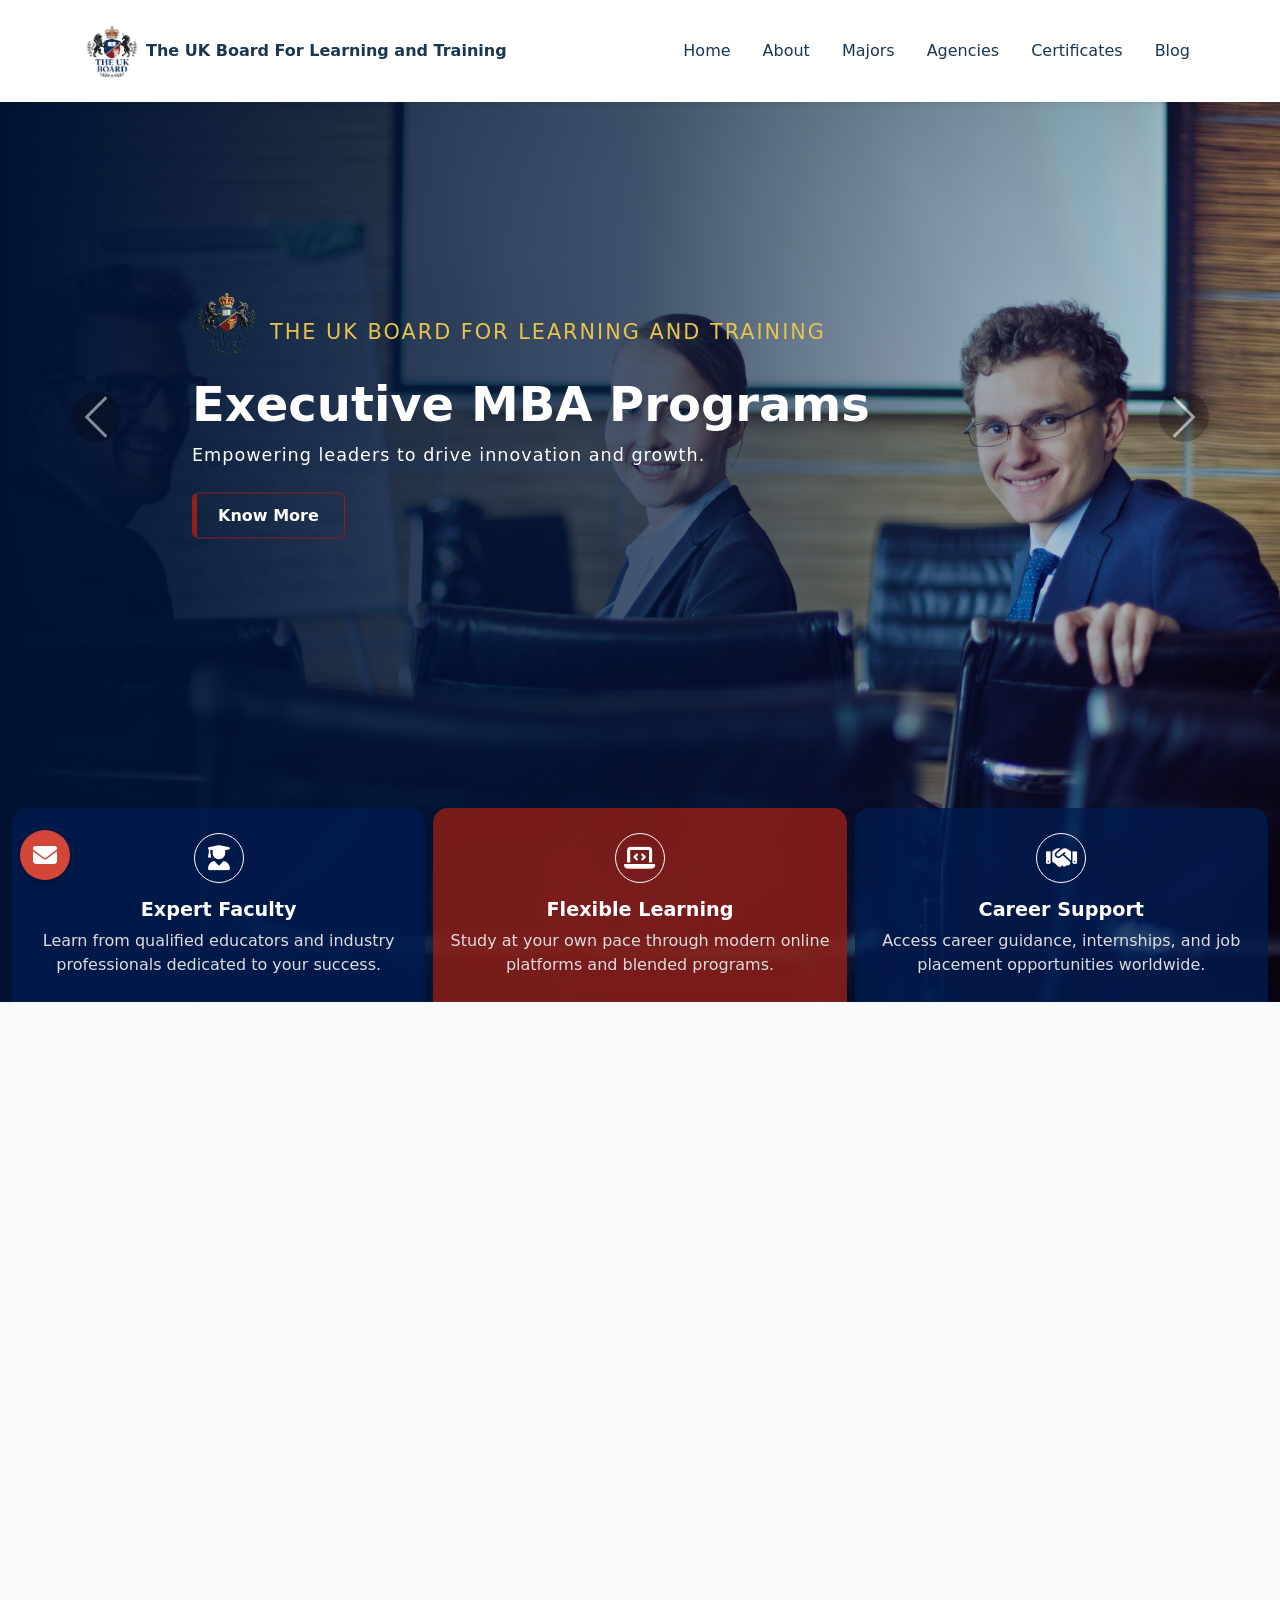
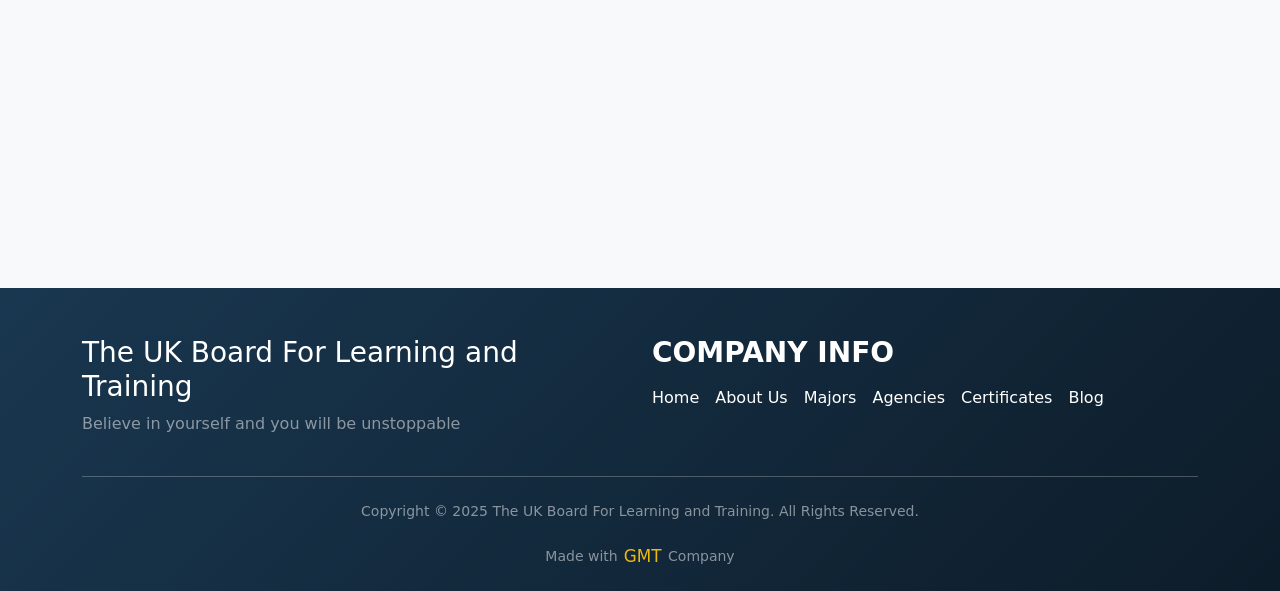
<file: blog.html>
<html lang="en">

<head>
  <meta charset="UTF-8">
  <meta name="viewport" content="width=device-width, initial-scale=1.0">
  <meta name="description"
    content="The UK Board For Learning and Training - Empowering students with knowledge, confidence, and excellence.">
  <meta name="keywords" content="The UK Board For Learning and Training, education, learning, university, courses">
  <meta name="author" content="The UK Board For Learning and Training">
  <link rel="stylesheet" href="css/all.min.css">
  <link rel="stylesheet" href="css/bootstrap.min.css">
  <link href="https://cdn.jsdelivr.net/npm/aos@2.3.4/dist/aos.css" rel="stylesheet">
  <link rel="stylesheet" href="css/main.css">
  <link rel="shortcut icon" href="images/logo.png" type="image/x-icon">
  <script type="application/ld+json">
  {
    "@context": "https://schema.org",
    "@type": "Organization",
    "name": "The UK Board For Learning and Training",
    "url": "https://yourdomain.com",
    "logo": "https://yourdomain.com/images/logo.png"
  }
  </script>

  <title>The UK Board For Learning and Training</title>
</head>

<body data-bs-spy="scroll" data-bs-target="#navbarNav" data-bs-offset="100" tabindex="0">
  <nav class="navbar navbar-expand-lg bg-white sticky-top shadow-sm">
    <div class="container">
      <a class="navbar-brand d-flex align-items-center g-2" href="index.html"
        aria-label="The UK Board For Learning and Training logo">
        <img src="images/logo.png" alt="Logo" height="60">
        <span>The UK Board For Learning and Training</span>
      </a>
      <button class="navbar-toggler" data-bs-toggle="collapse" data-bs-target="#navbarNav"
        aria-label="Toggle navigation" aria-expanded="false">
        <i class="fas fa-bars" aria-hidden="true"></i>
      </button>
      <div class="collapse navbar-collapse justify-content-end" id="navbarNav">
        <ul class="navbar-nav ms-auto d-flex gap-3">
          <li class="nav-item"><a class="nav-link active" href="index.html"
              aria-label="The UK Board For Learning and Training home">Home</a></li>
          <li class="nav-item"><a class="nav-link" href="index.html#about"
              aria-label="The UK Board For Learning and Training about">About</a></li>
          <li class="nav-item"><a class="nav-link" href="index.html#majors"
              aria-label="The UK Board For Learning and Training services">Majors</a>
          </li>
          <li class="nav-item"><a class="nav-link" href="agencies.html"
              aria-label="The UK Board For Learning and Training agencies">Agencies</a></li>
          <li class="nav-item"><a class="nav-link" href="certificates.html"
              aria-label="The UK Board For Learning and Training certificates">Certificates</a></li>

          <li class="nav-item"><a aria-label="Blog" href="#blog" class="nav-link">Blog</a></li>

        </ul>
      </div>
    </div>
  </nav>
  <header id="home">

    <div id="heroCarousel" class="carousel slide" data-bs-ride="carousel">
      <div class="carousel-inner">
        <!-- SLIDE 1 -->
        <div class="carousel-item active" style="background-image: url('images/slider-2.jpg');">
          <div class="carousel-caption text-white">
            <div class="d-flex align-items-center gap-2 mb-3">
              <img src="images/header-logo.png" alt="Logo" height="70">
              <span class="carousel-span mt-3">The UK Board For Learning and Training</span>
            </div>
            <h1>Executive MBA Programs</h1>
            <p>Empowering leaders to drive innovation and growth.</p>
            <a href="index.html#services" aria-label="Know more services" class="btn">Know More</a>
          </div>

          <!-- INFO BOXES -->
          <div class=" info-boxes container-fluid text-white">
            <div class="row g-2">
              <div class="col-6 col-md-4">
                <div class="info-box box1">
                  <div class="overlay">
                    <div class="icon">
                      <i class="fas fa-user-graduate" aria-hidden="true"></i>
                    </div>
                    <div>
                      <h2 class="h5">Expert Faculty</h2>
                      <p>Learn from qualified educators and industry professionals dedicated to your success.</p>
                    </div>
                  </div>
                </div>
              </div>

              <div class="col-6 col-md-4">
                <div class="info-box box2">
                  <div class="overlay">
                    <div class="icon">
                      <i class="fas fa-laptop-code" aria-hidden="true"></i>
                    </div>
                    <div>
                      <h2 class="h5">Flexible Learning</h2>
                      <p>Study at your own pace through modern online platforms and blended programs.</p>
                    </div>
                  </div>
                </div>
              </div>

              <div class="col-6 col-md-4">
                <div class="info-box box3">
                  <div class="overlay">
                    <div class="icon">
                      <i class="fas fa-handshake" aria-hidden="true"></i>
                    </div>
                    <div>
                      <h2 class="h5">Career Support</h2>
                      <p>Access career guidance, internships, and job placement opportunities worldwide.</p>
                    </div>
                  </div>
                </div>
              </div>
            </div>

          </div>
        </div>
        <div class="carousel-item" style="background-image: url('images/slider-1.jpg');">
          <div class="carousel-caption text-white">
            <div class="d-flex align-items-center gap-2 mb-3">
              <img src="images/header-logo.png" alt="Logo" height="70">
              <span class="carousel-span mt-3">The UK Board For Learning and Training</span>
            </div>
            <h1>International Certifications</h1>
            <p>Achieve globally recognized credentials to boost your career.</p>
            <a href="index.html#services" aria-label="Know more services" class="btn">Know More</a>
          </div>

          <div class=" info-boxes container-fluid text-white">
            <div class="row g-2">
              <div class="col-6 col-md-4">
                <div class="info-box box1">
                  <div class="overlay">
                    <div class="icon">
                      <i class="fas fa-user-graduate" aria-hidden="true"></i>
                    </div>
                    <div>
                      <h2 class="h5">Expert Faculty</h2>
                      <p>Learn from qualified educators and industry professionals dedicated to your success.</p>
                    </div>
                  </div>
                </div>
              </div>

              <div class="col-6 col-md-4">
                <div class="info-box box2">
                  <div class="overlay">
                    <div class="icon">
                      <i class="fas fa-laptop-code" aria-hidden="true"></i>
                    </div>
                    <div>
                      <h2 class="h5">Flexible Learning</h2>
                      <p>Study at your own pace through modern online platforms and blended programs.</p>
                    </div>
                  </div>
                </div>
              </div>

              <div class="col-6 col-md-4">
                <div class="info-box box3">
                  <div class="overlay">
                    <div class="icon">
                      <i class="fas fa-handshake" aria-hidden="true"></i>
                    </div>
                    <div>
                      <h2 class="h5">Career Support</h2>
                      <p>Access career guidance, internships, and job placement opportunities worldwide.</p>
                    </div>
                  </div>
                </div>
              </div>
            </div>

          </div>
        </div>
        <div class="carousel-item" style="background-image: url('images/slider-3.jpg');">
          <div class="carousel-caption text-white">
            <div class="d-flex align-items-center gap-2 mb-3">
              <img src="images/header-logo.png" alt="Logo" height="70">
              <span class="carousel-span mt-3">The UK Board For Learning and Training</span>
            </div>
            <h1>Continuing Education</h1>
            <p>Expand your skills with flexible and practical learning paths.</p>
            <a href="index.html#services" aria-label="Know more services" class="btn">Know More</a>

          </div>

          <div class=" info-boxes container-fluid text-white">
            <div class="row g-2">
              <div class="col-6 col-md-4">
                <div class="info-box box1">
                  <div class="overlay">
                    <div class="icon">
                      <i class="fas fa-user-graduate" aria-hidden="true"></i>
                    </div>
                    <div>
                      <h2 class="h5">Expert Faculty</h2>
                      <p>Learn from qualified educators and industry professionals dedicated to your success.</p>
                    </div>
                  </div>
                </div>
              </div>

              <div class="col-6 col-md-4">
                <div class="info-box box2">
                  <div class="overlay">
                    <div class="icon">
                      <i class="fas fa-laptop-code" aria-hidden="true"></i>
                    </div>
                    <div>
                      <h2 class="h5">Flexible Learning</h2>
                      <p>Study at your own pace through modern online platforms and blended programs.</p>
                    </div>
                  </div>
                </div>
              </div>

              <div class="col-6 col-md-4">
                <div class="info-box box3">
                  <div class="overlay">
                    <div class="icon">
                      <i class="fas fa-handshake" aria-hidden="true"></i>
                    </div>
                    <div>
                      <h2 class="h5">Career Support</h2>
                      <p>Access career guidance, internships, and job placement opportunities worldwide.</p>
                    </div>
                  </div>
                </div>
              </div>
            </div>

          </div>
        </div>
      </div>
      <button class="carousel-control-prev" type="button" data-bs-target="#heroCarousel" data-bs-slide="prev"
        aria-label="slider prev button" aria-expanded="false">
        <span class="carousel-control-prev-icon"></span>
      </button>
      <button class="carousel-control-next" type="button" data-bs-target="#heroCarousel" data-bs-slide="next"
        aria-label="slider next button" aria-expanded="false">
        <span class="carousel-control-next-icon"></span>
      </button>
    </div>


  </header>
  <main>
    <section class="py-5 bg-light blog" id="blog">
      <div class="container">
        <div class="text-center mb-5" data-aos="fade-up" data-aos-delay="100">
          <span class="blog-badge">News & Blogs</span>
          <h2 class="text-center mb-5 title fst-italic">Latest News Updates</h2>
        </div>
        <div class="row g-4">

          <!-- CARD 1 -->
          <div class="col-lg-4 col-md-6" data-aos="fade-up" data-aos-delay="100">
            <div class="card h-100 border-0 shadow-sm">
              <div class="position-relative">
                <img src="images/blog-1.jpg" class="card-img-top" alt="blog">
                <span class="badge position-absolute top-0 end-0 px-3 py-1">Insights</span>
              </div>
              <div class="card-body">
                <h5 class="card-title fw-bold lh-base">Why Dunkin’s Revamped Rewards Program Has Angered So Many
                  Customers</h5>
                <p class="card-text text-muted mt-4">Lorem ipsum dolor sit amet, consectetuer adipiscing elit. Aenean
                  commodo ligula eget dolor. Aenean massa. Cum sociis natoque penatibus et magnis dis parturient montes,
                  nascetur</p>
              </div>
              <div class="card-footer bg-white pt-0">
                <small class="text-muted d-inline-block py-3">November 2, 2022</small>
              </div>
            </div>
          </div>
          <div class="col-lg-4 col-md-6" data-aos="fade-up" data-aos-delay="100">
            <div class="card h-100 border-0 shadow-sm">
              <div class="position-relative">
                <img src="images/blog-1.jpg" class="card-img-top" alt="blog">
                <span class="badge position-absolute top-0 end-0 px-3 py-1">Insights</span>
              </div>
              <div class="card-body">
                <h5 class="card-title fw-bold lh-base">Why Dunkin’s Revamped Rewards Program Has Angered So Many
                  Customers</h5>
                <p class="card-text text-muted mt-4">Lorem ipsum dolor sit amet, consectetuer adipiscing elit. Aenean
                  commodo ligula eget dolor. Aenean massa. Cum sociis natoque penatibus et magnis dis parturient montes,
                  nascetur</p>
              </div>
              <div class="card-footer bg-white pt-0">
                <small class="text-muted d-inline-block py-3">November 2, 2022</small>
              </div>
            </div>
          </div>
          <div class="col-lg-4 col-md-6" data-aos="fade-up" data-aos-delay="100">
            <div class="card h-100 border-0 shadow-sm">
              <div class="position-relative">
                <img src="images/blog-1.jpg" class="card-img-top" alt="blog">
                <span class="badge position-absolute top-0 end-0 px-3 py-1">Insights</span>
              </div>
              <div class="card-body">
                <h5 class="card-title fw-bold lh-base">Why Dunkin’s Revamped Rewards Program Has Angered So Many
                  Customers</h5>
                <p class="card-text text-muted mt-4">Lorem ipsum dolor sit amet, consectetuer adipiscing elit. Aenean
                  commodo ligula eget dolor. Aenean massa. Cum sociis natoque penatibus et magnis dis parturient montes,
                  nascetur</p>
              </div>
              <div class="card-footer bg-white pt-0">
                <small class="text-muted d-inline-block py-3">November 2, 2022</small>
              </div>
            </div>
          </div>
        </div>
      </div>
    </section>

  </main>
  <footer class="bg-dark text-white pt-5 pb-4">
    <div class="container">
      <div class="row gy-4">
        <div class="col-md-6">
          <h2 class="h3">The UK Board For Learning and Training</h2>
          <p class="text-white-50">Believe in yourself and you will be unstoppable</p>
        </div>
        <div class="col-md-6">
          <h2 class="h3 fw-bold mb-3">COMPANY INFO</h2>
          <ul class="list-unstyled d-lg-flex flex-wrap gap-3">
            <li class="mb-3 mb-lg-0"><a aria-label="Home" href="#home" class="text-decoration-none">Home</a></li>
            <li class="mb-3 mb-lg-0"><a aria-label="about" href="index.html#about" class="text-decoration-none">About
                Us</a></li>
            <li class="mb-3 mb-lg-0"><a aria-label="services" href="index.html#majors"
                class="text-decoration-none">Majors</a></li>
            <li class="mb-3 mb-lg-0"><a aria-label="agencies" href="agencies.html"
                class="text-decoration-none">Agencies</a></li>
            <li class="mb-3 mb-lg-0"><a aria-label="certificates" href="certificates.html"
                class="text-decoration-none">Certificates</a></li>
            <li class="mb-3 mb-lg-0"><a aria-label="Blog" href="#blog" class="text-decoration-none">Blog</a></li>
          </ul>
        </div>
      </div>
      <hr class="my-4 border-light">
      <div class="text-center small text-white-50">
        Copyright © 2025 The UK Board For Learning and Training. All Rights Reserved.
      </div>
      <div class="text-center small text-white-50 mt-4">
        Made with <a aria-label="gwt facebook"
          href="https://www.facebook.com/profile.php?id=100090592885243&mibextid=ZbWKwL" class="gwt">GMT</a> Company
      </div>
    </div>
  </footer>
  <button id="backToTop" class="back-to-top" aria-label="العودة إلى الأعلى" aria-expanded="false">
    <i class="fas fa-arrow-up" aria-hidden="true"></i>
  </button>
  <div class="fixed-contact-buttons">
    <a href="https://mail.google.com/mail/?view=cm&fs=1&to=info@yourdomain.com" target="_blank" class="email-button"
      aria-label="Send Email">
      <i class="fas fa-envelope"></i>
    </a>
  </div>
  <script src="js/bootstrap.bundle.min.js"></script>
  <script src="https://cdn.jsdelivr.net/npm/aos@2.3.4/dist/aos.js"></script>
  <script src="js/search.js"></script>
  <script src="js/main.js"></script>
</body>

</html>
</file>
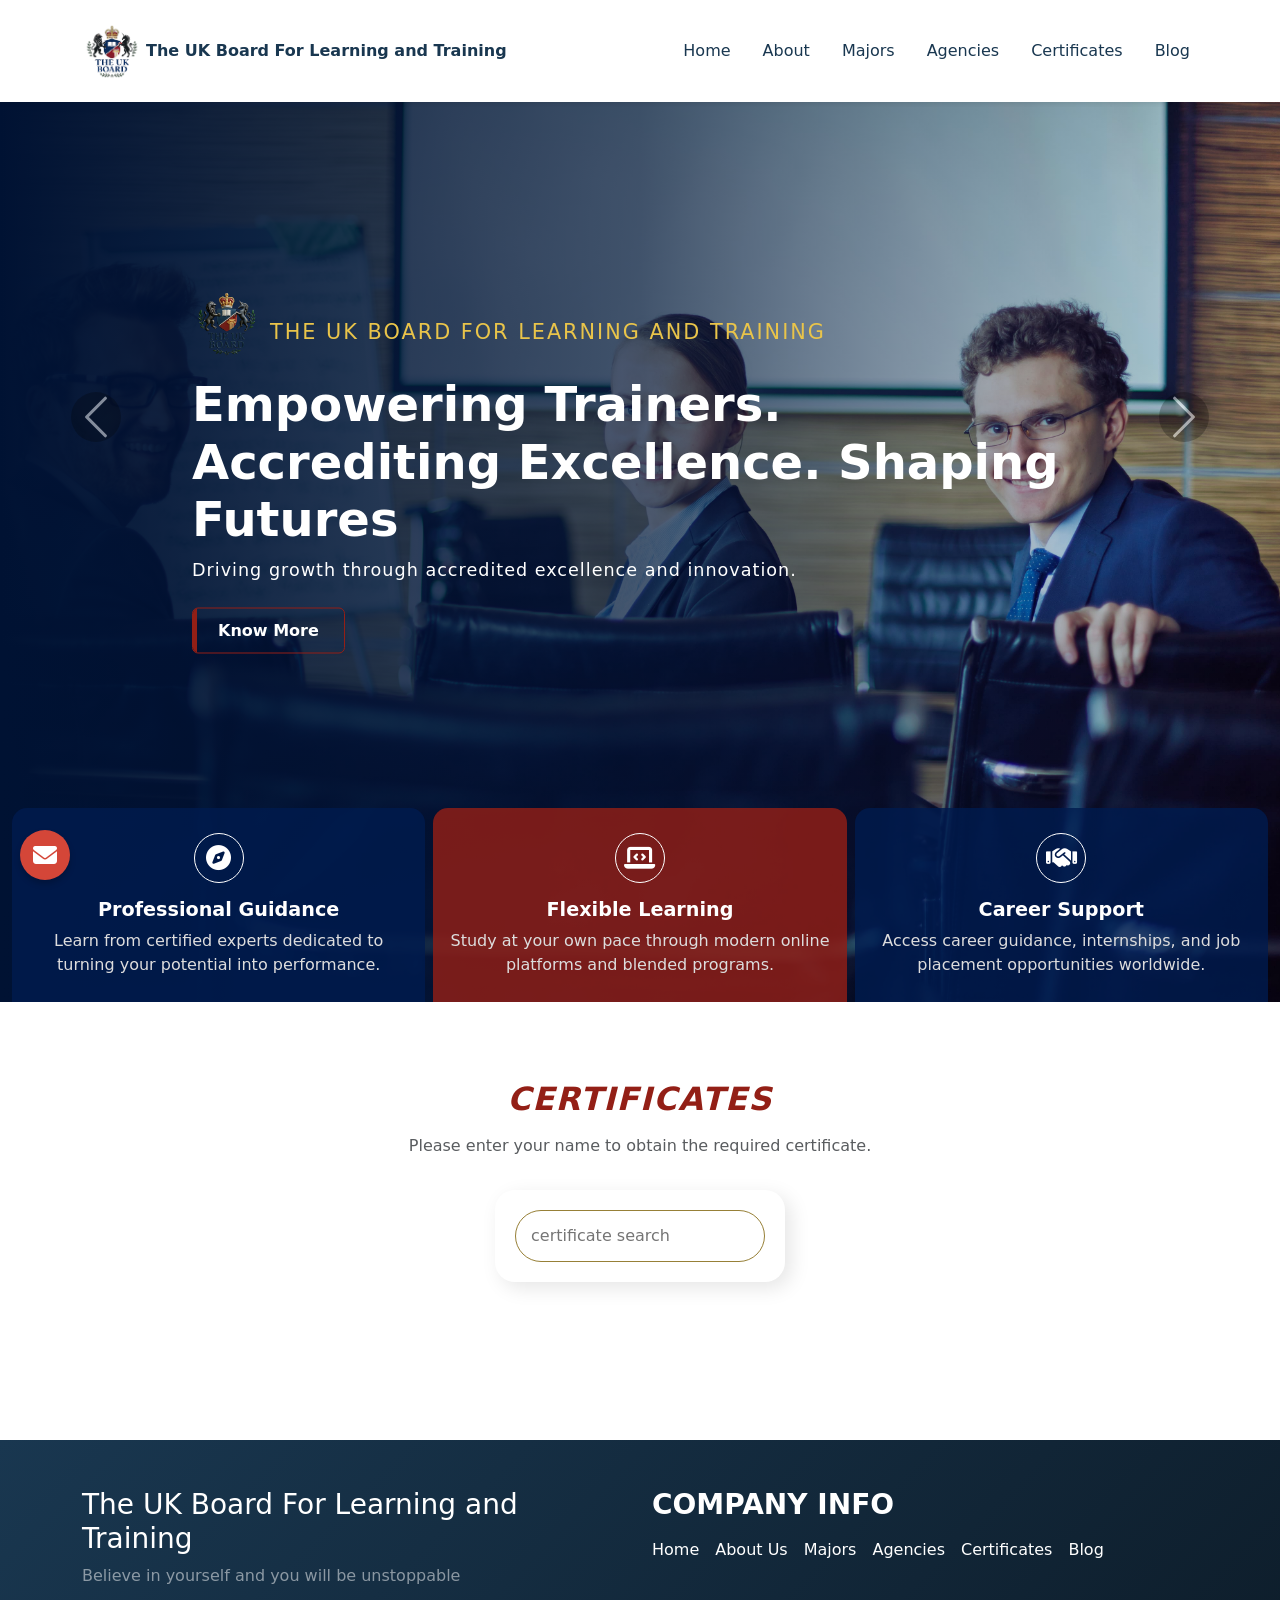
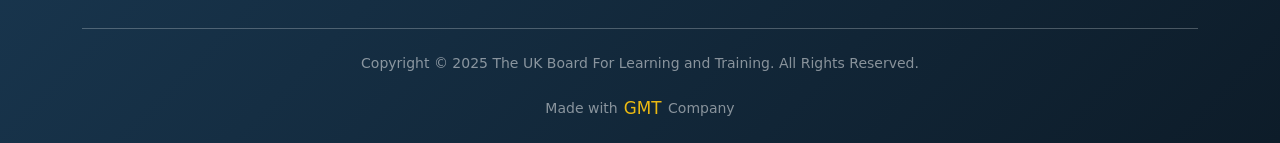
<file: certificates.html>
<html lang="en">

<head>
  <meta charset="UTF-8">
  <meta name="viewport" content="width=device-width, initial-scale=1.0">
  <meta name="description"
    content="The UK Board For Learning and Training - Empowering students with knowledge, confidence, and excellence.">
  <meta name="keywords" content="The UK Board For Learning and Training, education, learning, university, courses">
  <meta name="author" content="The UK Board For Learning and Training">
  <link rel="stylesheet" href="css/all.min.css">
  <link rel="stylesheet" href="css/bootstrap.min.css">
  <link href="https://cdn.jsdelivr.net/npm/aos@2.3.4/dist/aos.css" rel="stylesheet">
  <link rel="stylesheet" href="css/main.css">
  <link rel="shortcut icon" href="images/logo.png" type="image/x-icon">

  <script type="application/ld+json">
  {
    "@context": "https://schema.org",
    "@type": "Organization",
    "name": "The UK Board For Learning and Training",
    "url": "https://yourdomain.com",
    "logo": "https://yourdomain.com/images/logo.png"
  }
  </script>

  <title>The UK Board For Learning and Training</title>
</head>

<body data-bs-spy="scroll" data-bs-target="#navbarNav" data-bs-offset="100" tabindex="0">
  <nav class="navbar navbar-expand-lg bg-white sticky-top shadow-sm">
    <div class="container">
      <a class="navbar-brand d-flex align-items-center g-2" href="index.html"
        aria-label="The UK Board For Learning and Training logo">
        <img src="images/logo.png" alt="Logo" height="60">
        <span>The UK Board For Learning and Training</span>
      </a>
      <button class="navbar-toggler" data-bs-toggle="collapse" data-bs-target="#navbarNav"
        aria-label="Toggle navigation" aria-expanded="false">
        <i class="fas fa-bars" aria-hidden="true"></i>
      </button>
      <div class="collapse navbar-collapse justify-content-end" id="navbarNav">
        <ul class="navbar-nav ms-auto d-flex gap-3">
          <li class="nav-item"><a class="nav-link active" href="index.html"
              aria-label="The UK Board For Learning and Training home">Home</a></li>
          <li class="nav-item"><a class="nav-link" href="index.html#about"
              aria-label="The UK Board For Learning and Training about">About</a></li>
          <li class="nav-item"><a class="nav-link" href="index.html#majors"
              aria-label="The UK Board For Learning and Training services">Majors</a>
          </li>
          <li class="nav-item"><a class="nav-link" href="agencies.html"
              aria-label="The UK Board For Learning and Training agencies">Agencies</a></li>
          <li class="nav-item"><a class="nav-link" href="#certificates"
              aria-label="The UK Board For Learning and Training certificates">Certificates</a></li>
          <li class="nav-item"><a aria-label="Blog" href="blog.html" class="nav-link">Blog</a></li>

        </ul>
      </div>
    </div>
  </nav>
  <header id="home">

    <div id="heroCarousel" class="carousel slide" data-bs-ride="carousel">
      <div class="carousel-inner">
        <!-- SLIDE 1 -->
        <div class="carousel-item active" style="background-image: url('images/slider-2.jpg');">
          <div class="carousel-caption text-white">
            <div class="d-flex align-items-center gap-2 mb-3">
              <img src="images/header-logo.png" alt="Logo" height="70">
              <span class="carousel-span mt-3">The UK Board For Learning and Training</span>
            </div>
            <h1>Empowering Trainers. Accrediting Excellence. Shaping Futures</h1>
            <p> Driving growth through accredited excellence and innovation.</p>
            <a href="index.html#majors" aria-label="Know more services" class="btn">Know More</a>
          </div>

          <!-- INFO BOXES -->
          <div class=" info-boxes container-fluid text-white">
            <div class="row g-2">
              <div class="col-6 col-md-4">
                <div class="info-box box1">
                  <div class="overlay">
                    <div class="icon">
                      <i class="fas fa-compass" aria-hidden="true"></i>
                    </div>
                    <div>
                      <h2 class="h5">Professional Guidance</h2>
                      <p>Learn from certified experts dedicated to turning your potential into performance.</p>
                    </div>
                  </div>
                </div>
              </div>

              <div class="col-6 col-md-4">
                <div class="info-box box2">
                  <div class="overlay">
                    <div class="icon">
                      <i class="fas fa-laptop-code" aria-hidden="true"></i>
                    </div>
                    <div>
                      <h2 class="h5">Flexible Learning</h2>
                      <p>Study at your own pace through modern online platforms and blended programs.</p>
                    </div>
                  </div>
                </div>
              </div>

              <div class="col-6 col-md-4">
                <div class="info-box box3">
                  <div class="overlay">
                    <div class="icon">
                      <i class="fas fa-handshake" aria-hidden="true"></i>
                    </div>
                    <div>
                      <h2 class="h5">Career Support</h2>
                      <p>Access career guidance, internships, and job placement opportunities worldwide.</p>
                    </div>
                  </div>
                </div>
              </div>
            </div>

          </div>
        </div>
        <div class="carousel-item" style="background-image: url('images/slider-1.jpg');">
          <div class="carousel-caption text-white">
            <div class="d-flex align-items-center gap-2 mb-3">
              <img src="images/header-logo.png" alt="Logo" height="70">
              <span class="carousel-span mt-3">The UK Board For Learning and Training</span>
            </div>
            <h1>Where Learning Meets Global Recognition.</h1>
            <p>Bridging knowledge and global credibility for every learner.</p>
            <a href="index.html#majors" aria-label="Know more services" class="btn">Know More</a>
          </div>

          <div class=" info-boxes container-fluid text-white">
            <div class="row g-2">
              <div class="col-6 col-md-4">
                <div class="info-box box1">
                  <div class="overlay">
                    <div class="icon">
                      <i class="fas fa-compass" aria-hidden="true"></i>
                    </div>
                    <div>
                      <h2 class="h5">Professional Guidance</h2>
                      <p>Learn from certified experts dedicated to turning your potential into performance.</p>
                    </div>
                  </div>
                </div>
              </div>

              <div class="col-6 col-md-4">
                <div class="info-box box2">
                  <div class="overlay">
                    <div class="icon">
                      <i class="fas fa-laptop-code" aria-hidden="true"></i>
                    </div>
                    <div>
                      <h2 class="h5">Flexible Learning</h2>
                      <p>Study at your own pace through modern online platforms and blended programs.</p>
                    </div>
                  </div>
                </div>
              </div>

              <div class="col-6 col-md-4">
                <div class="info-box box3">
                  <div class="overlay">
                    <div class="icon">
                      <i class="fas fa-handshake" aria-hidden="true"></i>
                    </div>
                    <div>
                      <h2 class="h5">Career Support</h2>
                      <p>Access career guidance, internships, and job placement opportunities worldwide.</p>
                    </div>
                  </div>
                </div>
              </div>
            </div>

          </div>
        </div>
        <div class="carousel-item" style="background-image: url('images/slider-3.jpg');">
          <div class="carousel-caption text-white">
            <div class="d-flex align-items-center gap-2 mb-3">
              <img src="images/header-logo.png" alt="Logo" height="70">
              <span class="carousel-span mt-3">The UK Board For Learning and Training</span>
            </div>
            <h1>Your Gateway to Certified Growth and Professional Credibility.</h1>
            <p> Gain the credentials that elevate your career and validate your expertise.</p>
            <a href="index.html#majors" aria-label="Know more services" class="btn">Know More</a>

          </div>

          <div class=" info-boxes container-fluid text-white">
            <div class="row g-2">
              <div class="col-6 col-md-4">
                <div class="info-box box1">
                  <div class="overlay">
                    <div class="icon">
                      <i class="fas fa-compass" aria-hidden="true"></i>
                    </div>
                    <div>
                      <h2 class="h5">Professional Guidance</h2>
                      <p>Learn from certified experts dedicated to turning your potential into performance.</p>
                    </div>
                  </div>
                </div>
              </div>

              <div class="col-6 col-md-4">
                <div class="info-box box2">
                  <div class="overlay">
                    <div class="icon">
                      <i class="fas fa-laptop-code" aria-hidden="true"></i>
                    </div>
                    <div>
                      <h2 class="h5">Flexible Learning</h2>
                      <p>Study at your own pace through modern online platforms and blended programs.</p>
                    </div>
                  </div>
                </div>
              </div>

              <div class="col-6 col-md-4">
                <div class="info-box box3">
                  <div class="overlay">
                    <div class="icon">
                      <i class="fas fa-handshake" aria-hidden="true"></i>
                    </div>
                    <div>
                      <h2 class="h5">Career Support</h2>
                      <p>Access career guidance, internships, and job placement opportunities worldwide.</p>
                    </div>
                  </div>
                </div>
              </div>
            </div>

          </div>
        </div>
      </div>
      <button class="carousel-control-prev" type="button" data-bs-target="#heroCarousel" data-bs-slide="prev"
        aria-label="slider prev button" aria-expanded="false">
        <span class="carousel-control-prev-icon"></span>
      </button>
      <button class="carousel-control-next" type="button" data-bs-target="#heroCarousel" data-bs-slide="next"
        aria-label="slider next button" aria-expanded="false">
        <span class="carousel-control-next-icon"></span>
      </button>
    </div>


  </header>
  <main>
    <section class="section-padding certificates" id="certificates">
      <div class="container">
        <h2 class="text-center mb-2 title fst-italic">Certificates</h2>
        <p class="text-muted text-center">Please enter your name to obtain the required certificate.</p>

        <div class="row g-4 justify-content-center">
          <div class="col-12 d-flex justify-content-center align-items-center">
            <form id="searchForm" class="mt-3" onsubmit="return false;">
              <div>
                <input type="search" placeholder="certificate search" class="search-input" id="searchInput">
              </div>
            </form>
          </div>
        </div>

        <div class="row g-4 mt-5">
          <div class="col-lg-4">
            <div class="certificate" id="certificateDisplay"></div>
          </div>
        </div>
      </div>
    </section>
  </main>
  <footer class="bg-dark text-white pt-5 pb-4">
    <div class="container">
      <div class="row gy-4">
        <div class="col-md-6">
          <h2 class="h3">The UK Board For Learning and Training</h2>
          <p class="text-white-50">Believe in yourself and you will be unstoppable</p>
        </div>
        <div class="col-md-6">
          <h2 class="h3 fw-bold mb-3">COMPANY INFO</h2>
          <ul class="list-unstyled d-lg-flex flex-wrap gap-3">
            <li class="mb-3 mb-lg-0"><a aria-label="Home" href="#home" class="text-decoration-none">Home</a></li>
            <li class="mb-3 mb-lg-0"><a aria-label="about" href="index.html#about" class="text-decoration-none">About
                Us</a></li>
            <li class="mb-3 mb-lg-0"><a aria-label="services" href="index.html#majors"
                class="text-decoration-none">Majors</a></li>
            <li class="mb-3 mb-lg-0"><a aria-label="agencies" href="agencies.html"
                class="text-decoration-none">Agencies</a></li>
            <li class="mb-3 mb-lg-0"><a aria-label="certificates" href="#certificates"
                class="text-decoration-none">Certificates</a></li>
            <li class="mb-3 mb-lg-0"><a aria-label="Blog" href="blog.html" class="text-decoration-none">Blog</a></li>

          </ul>
        </div>

      </div>

      <hr class="my-4 border-light">

      <div class="text-center small text-white-50">
        Copyright © 2025 The UK Board For Learning and Training. All Rights Reserved.
      </div>
      <div class="text-center small text-white-50 mt-4">
        Made with <a aria-label="gwt facebook"
          href="https://www.facebook.com/profile.php?id=100090592885243&mibextid=ZbWKwL" class="gwt">GMT</a> Company
      </div>
    </div>
  </footer>
  <button id="backToTop" class="back-to-top" aria-label="العودة إلى الأعلى" aria-expanded="false">
    <i class="fas fa-arrow-up" aria-hidden="true"></i>
  </button>
  <div class="fixed-contact-buttons">
    <a href="https://mail.google.com/mail/?view=cm&fs=1&to=info@yourdomain.com" target="_blank" class="email-button"
      aria-label="Send Email">
      <i class="fas fa-envelope"></i>
    </a>
  </div>
  <script src="js/bootstrap.bundle.min.js"></script>
  <script src="https://cdn.jsdelivr.net/npm/aos@2.3.4/dist/aos.js"></script>
  <script src="js/search.js"></script>
  <script src="js/main.js"></script>
</body>

</html>
</file>
<file: css/main.css>
.section-padding{
  padding: 70px 0px;
}
html{
  scroll-padding-top: 100px;
}
.title {
  position: relative;
  text-transform: uppercase;
  letter-spacing: 1.4px;
  color: #931f16;
  font-size: 2rem;
  font-weight: bold;
  padding: 0.5rem 1rem;
  font-style:italic !important;
}


.navbar {
  padding-top: 1rem;
  padding-bottom: 1rem;
}

.navbar-brand {
  font-size: 1.3rem;
  display: flex;
  align-items: center;
  gap: 4px;
}

.navbar-brand span {
  color: #193750;
  font-weight: bold;
  font-size: 10px;
}


.navbar-nav .nav-link {
  color: #193750;
  font-weight: 500;
  padding-right: 1.2rem;
  display: inline-block;
}

.navbar-nav .nav-link.active {
  color: rgb(147, 31, 22);
  position: relative;
}

.navbar-nav .nav-link.active::after {
  content: '';
  position: absolute;
  bottom: -6px;
  left: 0;
  width: 100%;
  height: 3px;
  background-color: #931f16;
}

header {
  min-height: 100vh;
  display: flex;
  flex-direction: column;
  justify-content: space-between;
}

/* === CAROUSEL === */
.carousel-item {
  min-height: 110vh;
  background-size: cover;
  background-position: center;
  position: relative;
}

.carousel-item::before {
  content: "";
  position: absolute;
  inset: 0;
  background: linear-gradient(to right, rgba(0, 18, 51, 1) 0%, rgba(0, 18, 51, 0.7) 50%, rgba(0, 18, 51, 0) 100%);
  z-index: 0;
}
.carousel-control-next, .carousel-control-prev {
  top: -30%;
}
.carousel-caption {
  left: 15%;
  top: 35%;
  transform: translateY(-50%);
  text-align: left;
  position: absolute;
  z-index: 2;
}

@media screen and (min-width:450px) {
.carousel-caption {
  top: 35%;
}
.carousel-item {
  min-height: 100vh;
}
}
@media screen and (min-width:760px){
.carousel-caption {
  top: 45%;
}
}
.carousel-span {
  color: #e9c44a;
  font-size: 1rem;
  font-weight: 500;
  text-transform: uppercase;
  letter-spacing: 2px;
}

.carousel-caption h1 {
  font-size: 1.8rem;
  font-weight: 700;
  margin-bottom: .5rem;
}

.carousel-caption p {
  font-size: .9rem;
  margin-bottom: 25px;
  letter-spacing: 1px;
}

/* === BUTTON === */
.carousel-caption .btn {
  color: #fff;
  border: 1px solid #931f16;
  font-weight: 600;
  padding: 10px 25px;
  position: relative;
  overflow: hidden;
  text-decoration: none;
  transition: all 0.4s ease-in-out;
}

.carousel-caption .btn::before {
  content: "";
  position: absolute;
  inset: 0;
  width: 4px;
  background-color: #931f16;
  z-index: -1;
  transition: all 0.4s ease-in-out;
}

.carousel-caption .btn:hover::before {
  width: 100%;
}

/* === CONTROLS === */
.carousel-control-prev-icon,
.carousel-control-next-icon {
  background-color: rgba(0, 0, 0, 0.5);
  width: 50px;
  height: 50px;
  border-radius: 50%;
}

/* === INFO BOXES === */
.info-boxes {
  position: absolute;
  bottom: 0%;
  left: 0%;
  right: 0%;
  z-index: 2;
}

.info-box {
  flex: 1 1 200px;
  background: rgba(1, 27, 79, 0.82);
  border-radius: 15px 15px 0 0;
  color: #fff;
  text-align: center;
  padding: 25px 15px;
  height: 100%;

}

.carousel-item .info-boxes .box2 {
  background: rgba(147, 31, 22, 0.82);
}


.info-box .overlay  {
    display: flex;
  justify-content: space-between;
  align-items: center;
  flex-wrap: wrap;
}
.info-box .overlay .icon {
  width: 50px;
  height: 50px;
  border: 1px solid #fff;
  border-radius: 50%;
  font-size: 25px;
  display: flex;
  justify-content: center;
  align-items: center;
  margin: 0 auto 15px;
}

.info-box h2 {
  font-size: 1.1rem;
  font-weight: 600;
  margin-bottom: 8px;
}

.info-box p {
  font-size: 0.6rem;
  color: #ddd;
  margin: 0;
}

/* === RESPONSIVE ADJUSTMENTS === */
@media (min-width: 768px) {
  .carousel-span {
    font-size: 1.3rem;
  }
  .carousel-caption h1 {
    font-size: 3rem;
  }
  .carousel-caption p {
    font-size: 1.1rem;
  }
}

@media (min-width: 992px) {
  .info-boxes {
    bottom: 0%;
    gap: 25px;
  }
  .info-box h2 {
    font-size: 1.2rem;
  }
  .info-box p {
    font-size: 1rem;
  }
}

/* about */

 .about-section {
  padding: 100px 0px;
  background-color: #f2f8ff;
  position: relative;
  z-index: 1;
}
 .about-section::after {
  content: "";
  position: absolute;
  inset: 0;
  background-image: url(../images/about-bg.png);
  background-position: bottom right;
  background-repeat: no-repeat;
  opacity: .7;
  z-index: -1;
}

.experience-badge {
  width: 100px;
  padding: 10px 20px;
  background-color: #14334c;
}
@media screen and (min-width:768px) {
  .experience-badge {
  width: 200px;
}
}
.experience-badge h2{
  color: #e9c44a;
}
.circle {
  width: 35px;
  height: 35px;
  font-weight: 600;
  font-size: 18px;
  background-color: #b5170c;
}
.about-section .img-1{
  height: 500px;
  object-fit: cover;
  border: 6px solid #b71c10; 
  border-radius: 30px; 
  overflow: hidden;
}
.about-section .img-2{
  height: 370px;
    object-fit: cover;
      border: 6px solid #b69a41; 
  border-radius: 30px; 
  overflow: hidden;
}
 .about-section .content{
  padding: 0px 17px;
 }
 .about-section .content small{
  font-size: 11px;
  font-weight: 700;
  color: #b71c10;
 }

  .about-section .content  h2{
    color: #14334c;
    font-size: 45px;
    font-weight: 700;
    margin: 5px 0px 30px;
  }
   .about-section .content p{
    color: #bbbfc4;
    font-size: 15px;
    font-weight: 500;
    line-height: 1.7;
    margin-bottom: 30px;
   }
   .about-section h5{
    font-size: 14px;
   }
 .btn-services{
      padding: 15px 30px;
      background-color: #193750;
      color: white;
      font-size: 20px;
      font-weight: 600;
      transition: all 0.5s ease-in-out;
 }
  .btn-services:hover{
    background-color: #193750;
      color: white; 
      transform: translateX(10px);
  }

  /* end about */
  /* start services */
  .service-card {
  border-radius: 20px 100px 20px 20px;
  overflow: hidden;
  background-color: #fff;
  border: 1px solid #b89d44;
  transition: all 0.3s ease;
}

.service-card:hover {
  transform: translateY(-5px);
  box-shadow: 0 10px 25px rgba(0, 0, 0, 0.1);
}
.service-img .img{
  width: 100%;
  height: 400px;
}
.service-img img {
 border-radius: 20px 0px 0px 0px;
 height: 100%;
   object-fit: cover;

}

.icon-circle {
 width: 60px;
  height: 60px;
  border-radius: 50%;
  display: flex;
  justify-content: center;
  align-items: center;
  border: 1px solid #b5170c;
  background-color: #b5170c;
  color: #fff;

  font-size: 1.2rem;
  transition: all 0.5s ease-in-out;
}

.icon-circle i {
  color: #fff;
  font-size: 22px;
}

.service-icon {
  margin-top: -3px;
}

.services h3{
  color: #193750;
  font-size: 1.4rem !important;
  font-weight: 700;
  letter-spacing: 0.5px;
}

/* end services */
/* counter */
.counter-box {
  background-color: #193750;
  color: #fff;
  padding: 30px;
  height: 160px;
  border-radius: 12px;
  box-shadow: 8px 8px 20px rgba(0,0,0,0.1);
  text-align: center;
  position: relative;
  transition: transform 0.3s ease;
}
.counter-box h3 {
  font-size: 2.5rem;
  margin-top: 10px;
  color: #ffd446;
  font-weight: bold;
}

.counter-box small {
  font-size: 0.75rem;
  color: #e0e0e0;
  text-transform: uppercase;
  line-height: 1.4;
}
/* start Features */
.features {
  background-color: #193750;
}
.feature-left{
  position: relative;
  z-index: 1;
}
.features .img{
  height: 95vh;
}
@media screen and (min-width:992px) {
  .features .img{
  height: 135vh;
}
}

.features .img img{
  width: 100%;
  height: 100%;
  object-fit: cover;
}
.feature-left::after {
  content: "";
  position: absolute;
  inset: 0;
  z-index: -1;
  background-image: url('../images/chhose-us-bg.png');
  background-repeat: no-repeat;
  background-position: left center;
    animation: upDown 3s ease-in-out infinite;
}
@keyframes upDown {
  0%, 100% {
    transform: translateY(0);
  }
  50% {
    transform: translateY(-20px);
  }
}
.feature-left h3{
  font-size: 16px;
  letter-spacing: 0.5px;
  color: #eec43c;
}
 @media screen and (min-width:540px) {
  .navbar-brand span {
  font-size: 16px;
}
 .about-section .content small{
  font-size: 18px;
 }
 .feature-left h3{
  font-size: 28px;

}
}
.feature-left p{
  max-width: 90%;
  line-height: 1.6;
  font-weight: 400;
}
.icon-box {
  background-color: #b5170c;
  color: #fff;
  border-radius: 50%;
  width: 55px;
  height: 55px;
  display: flex;
  align-items: center;
  justify-content: center;
  font-size: 29px;
  flex-shrink: 0;
}

.icon-box i {
  transition: transform 0.3s ease;
}

.icon-box:hover i {
  transform: scale(1.04);
}

.object-fit-cover {
  object-fit: cover;
  height: 100%;
}

/* End Features */

/* start achievements */
.achievement-section {
  background: #f8f9fa;
  position: relative;
  z-index: 1;
}
.achievement-section::after{
  content: "";
  position: absolute;
  inset: 0;
  background-image: url(../images/about-bg.png);
  background-repeat: no-repeat;
  background-position: left bottom; 
  background-size: 400px;
  transform: scaleY(-1); 
  z-index: -1;
}
.achievement-section::before{
  content: "";
  position: absolute;
  inset: 0;
  background-image: url(../images/about-bg.png);
  background-repeat: no-repeat;
  background-position: right bottom;
  background-size: 400px;
  z-index: -1;
}

.badge{
  color: #b5170c;
  font-size: 1.1rem;
  font-weight: 500;
  letter-spacing: 1.5px;
  border: 1px solid #978037;
  border-radius: 40px;
  padding: 10px 20px;
}
.achievement-section h2{
  color: #193750;
  text-transform: capitalize;
}

.stat-title {
    color: #978037; 
    font-weight: 600;
    font-size: 1.4rem;
}

.stat-number {
    font-size: 3rem;
    font-weight: 700;
    -webkit-text-stroke: 2px #b5170c; 
    color: transparent;
}

.divider {
    position: absolute;
    right: 0;
    top: 50%;
    transform: translateY(-50%);
    width: 1px;
    height: 70%;
    background-color: #193750;
}

/* end achievements */
/* Floating Animation */
@keyframes float {
  0% { transform: translateY(0); }
  50% { transform: translateY(-10px); }
  100% { transform: translateY(0); }
}
@keyframes float-2 {
  0% { transform: translateY(0); }
  50% { transform: translateY(-15px); }
  100% { transform: translateY(0); }
}

.float-box-first {
  animation: float 4s ease-in-out infinite;
}
.float-box-second {
  animation: float-2 4s 2s ease-in-out infinite;
}

.testimonial-card {
  background-color: #f5f5f5;
  position: relative;
  padding-top: 3rem;
  border-radius: 0px 30px 0px 30px;
  box-shadow: 0 5px 15px rgba(0, 0, 0, 0.05);
  border: 1px solid #b89d448b;
}

.quote-icon-alt {
  font-size: 40px;
  color: #b89d44;
  font-weight: bold;
  line-height: 1;
}
.testimonial-card strong{
  color: #193750;
  font-size: 1.4rem;
  letter-spacing: 1.2px;
}
.testimonial-card .author-name{
  border-top: 1px dashed #b5170c3b;
}
.major-card{
    box-shadow: 8px 8px 20px rgba(0,0,0,0.1);
    padding: 30px;
        border-radius: 50px 50px 50px 0;
    border: 1px solid #b69a41;
    display: flex;
    justify-content: space-between;
    gap: 4px;
    align-items: center;
    transition: all 0.5s ease-in-out;

}
.major-card .icon{
  width: 60px;
  height: 60px;
  border-radius: 50%;
  display: flex;
  justify-content: center;
  align-items: center;
  border: 1px solid #b5170c;
  color: #b5170c;
  font-size: 1.4rem;
  transition: all 0.5s ease-in-out;
}
.major-card h3{
  color: #193750;
  letter-spacing: 1.4px;
  font-size: 1.3rem;
  font-weight: 600;
}
.major-card:hover .icon{
  background-color: #b5170c;
  color: #fff;
}
.major-card:hover{
  border: 1px solid #b89d44;
  animation: shake 5s linear infinite;
}
@keyframes shake {
  0%{
    transform: translateX(0);
  }
  25%{
        transform: translateX(-10px);
  }
  50%{
        transform: translateX(0px);
  }
  75%{
        transform: translateX(10px);
  }
  100%{
        transform: translateX(0px);
  }
}
.agency-card{
/* padding: 20px; */
border: 1px solid #f4655b;
display: flex;
flex-direction: column;
align-items: center;
gap: 7px;
text-align: center;
border-radius: 30px;
height: 100%;
box-shadow: 8px 8px 20px rgba(0,0,0,0.1);
transition: all 0.5s ease-in-out;
overflow: hidden;
}
.agency-card:hover{
  border: 1px solid #978037;
    animation: shake 5s linear infinite;
}
.agency-card .content{
  padding: 20px;
}
.agency-card .img{
  height: 280px;
  object-fit: cover;
}
.agency-card .img img{
width: 100%;
height: 100%;
object-fit: cover;
}
.agency-card h3{
  color: #193750;
  margin-top: .8rem;
}
form{
  box-shadow: 6px 6px 20px rgba(0,0,0,0.1);
  padding: 20px;
  border-radius: 20px;
}
.search-input{
  width: 250px;
  padding: 13px 15px;
  border-radius: 40px;
  outline: none;
  border: 1px solid #978037;
}
footer.bg-dark {
  background: linear-gradient(135deg, #193750, #0d1c29);
}
footer ul li a{
  color: white;
 transition: all .5s ease-in-out;
}
footer ul li a:hover{
  color: #e1be49;
}
.gwt{
  text-decoration: none;
  display: inline-block;
  color: #ebb912;
  transform: scale(1.2);
  margin: 0 5px;
}

.navbar-toggler{
  color:#978037;
  border: 1px solid #b89d44;
  padding: 10px 15px;
}

/* Back to Top Button */
.back-to-top {
    position: fixed;
    bottom: 30px;
    right: 30px;
    width: 50px;
    height: 50px;
    background: #193750;
    color: white;
    border: none;
    border-radius: 50%;
    display: flex;
    align-items: center;
    justify-content: center;
    font-size: 1.2rem;
    cursor: pointer;
    transition: all 0.5 ease-in-out;
    opacity: 0;
    visibility: hidden;
    z-index: 999;
      box-shadow: 6px 6px 20px rgba(0,0,0,0.1);

}

.back-to-top.visible {
    opacity: 1;
    visibility: visible;
}

.back-to-top:hover {
    background: #978037(--gradient-secondary);
    transform: translateY(-3px);
}
/* start blog */
.badge {
  border-radius: 0;
  font-weight: 500;
  letter-spacing: 1px;
  background-color: #14334c;
  color: white;
  border: 1px solid #14334c;
  font-size: 17px;
}

.blog-badge{
  padding: 10px 40px;
  border: 1px solid #978037;
  margin-bottom: 10px;
  border-radius: 30px;
  display: inline-block;
  background-color: #fff;
  color: #978037;
  font-size: 1rem;
  font-weight: 600;
}
.blog .card{
  transition: all .5s ease-in-out;
}
.blog .card-body i{
  color: #978037;
  font-size:1.1rem ;
}
.blog .card h3{
  color: #0d1c29;
}
.blog .card img {
  height: 250px;
  object-fit: cover;
}
.blog .card a{
  color: #978037;
}
.blog .card:hover{
  transform: translateY(-10px);
}

 .fixed-contact-buttons {
  position: fixed;
  bottom: 20px;
  left: 20px;
  display: flex;
  flex-direction: column;
  gap: 15px;
  z-index: 1050;
}
.email-button {
  position: fixed;
  bottom: 20px;
  left: 20px;
  background-color: #d44638; 
  color: #fff;
  font-size: 24px;
  border-radius: 50%;
  width: 50px;
  height: 50px;
  display: flex;
  align-items: center;
  justify-content: center;
  text-decoration: none;
  box-shadow: 0 4px 6px rgba(0, 0, 0, 0.2);
  transition: background-color 0.3s ease;
}

.email-button:hover {
  background-color: #b23121;
}
</file>
